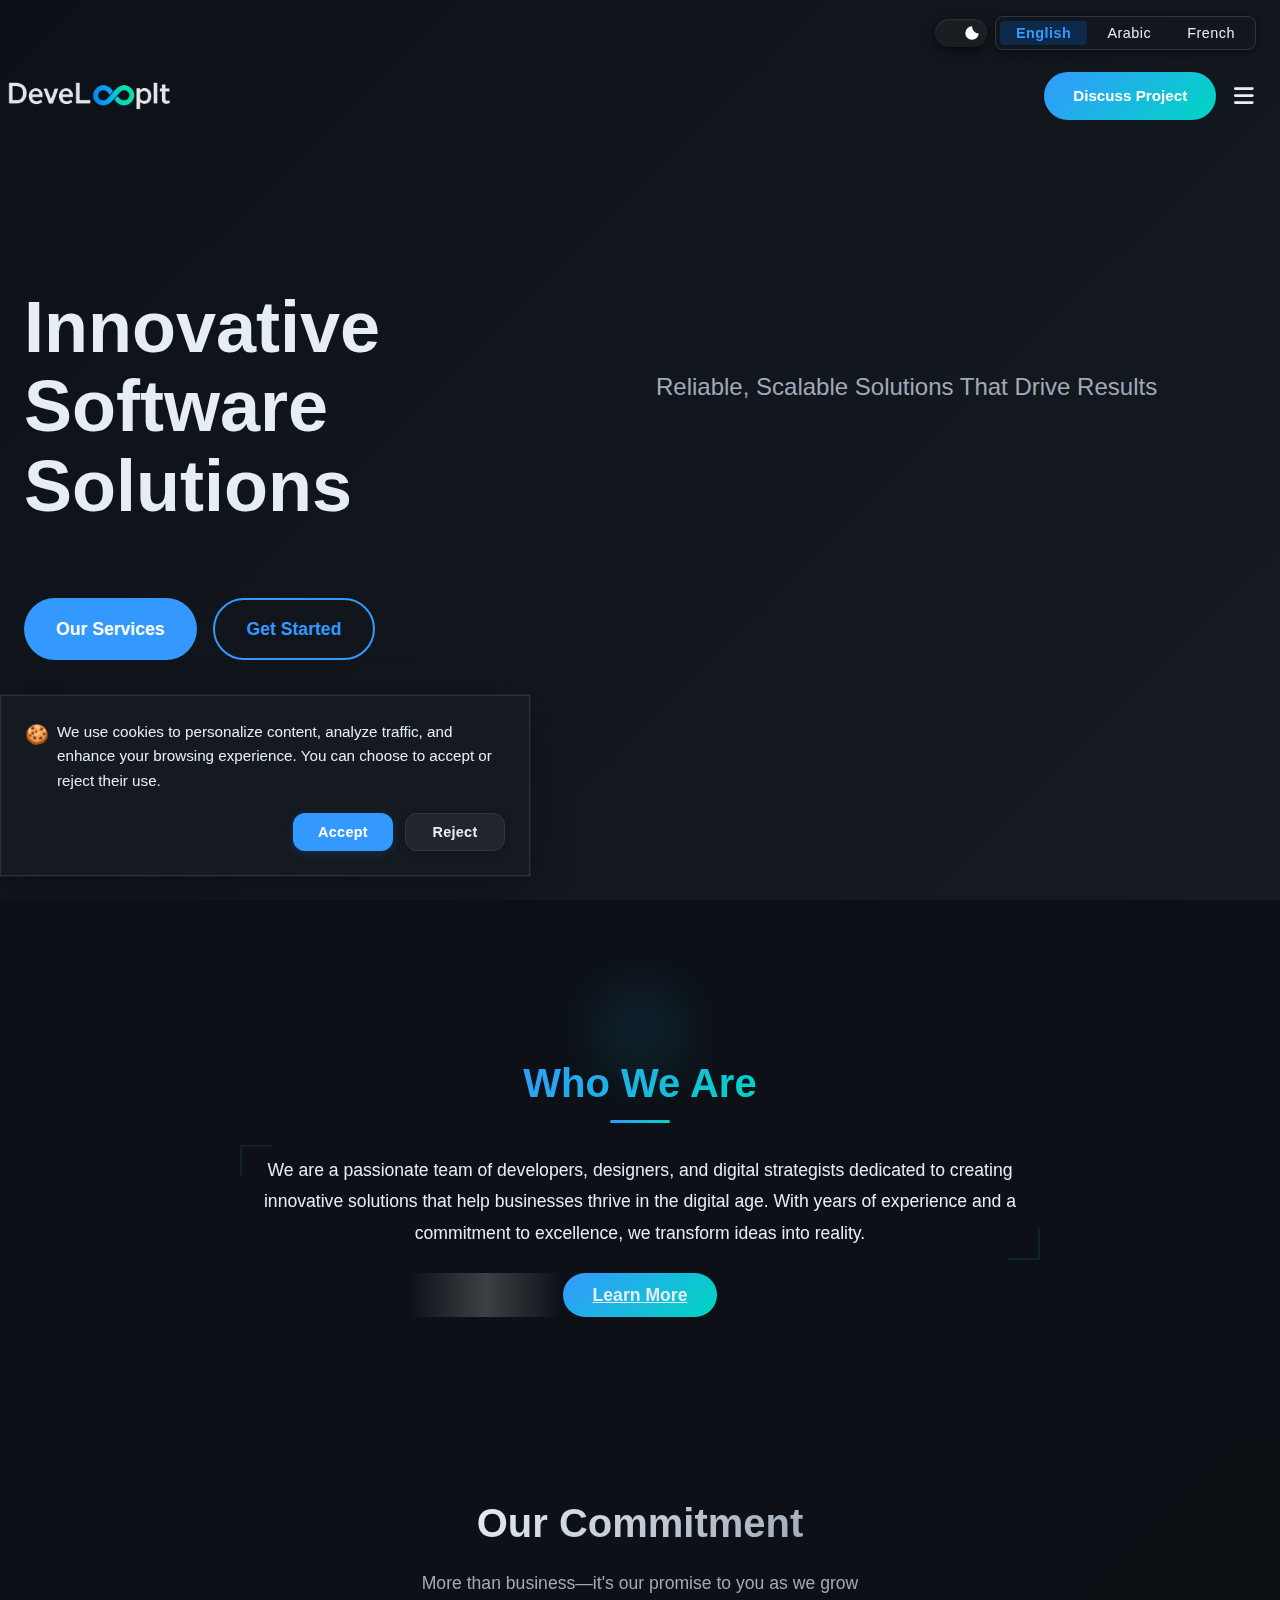
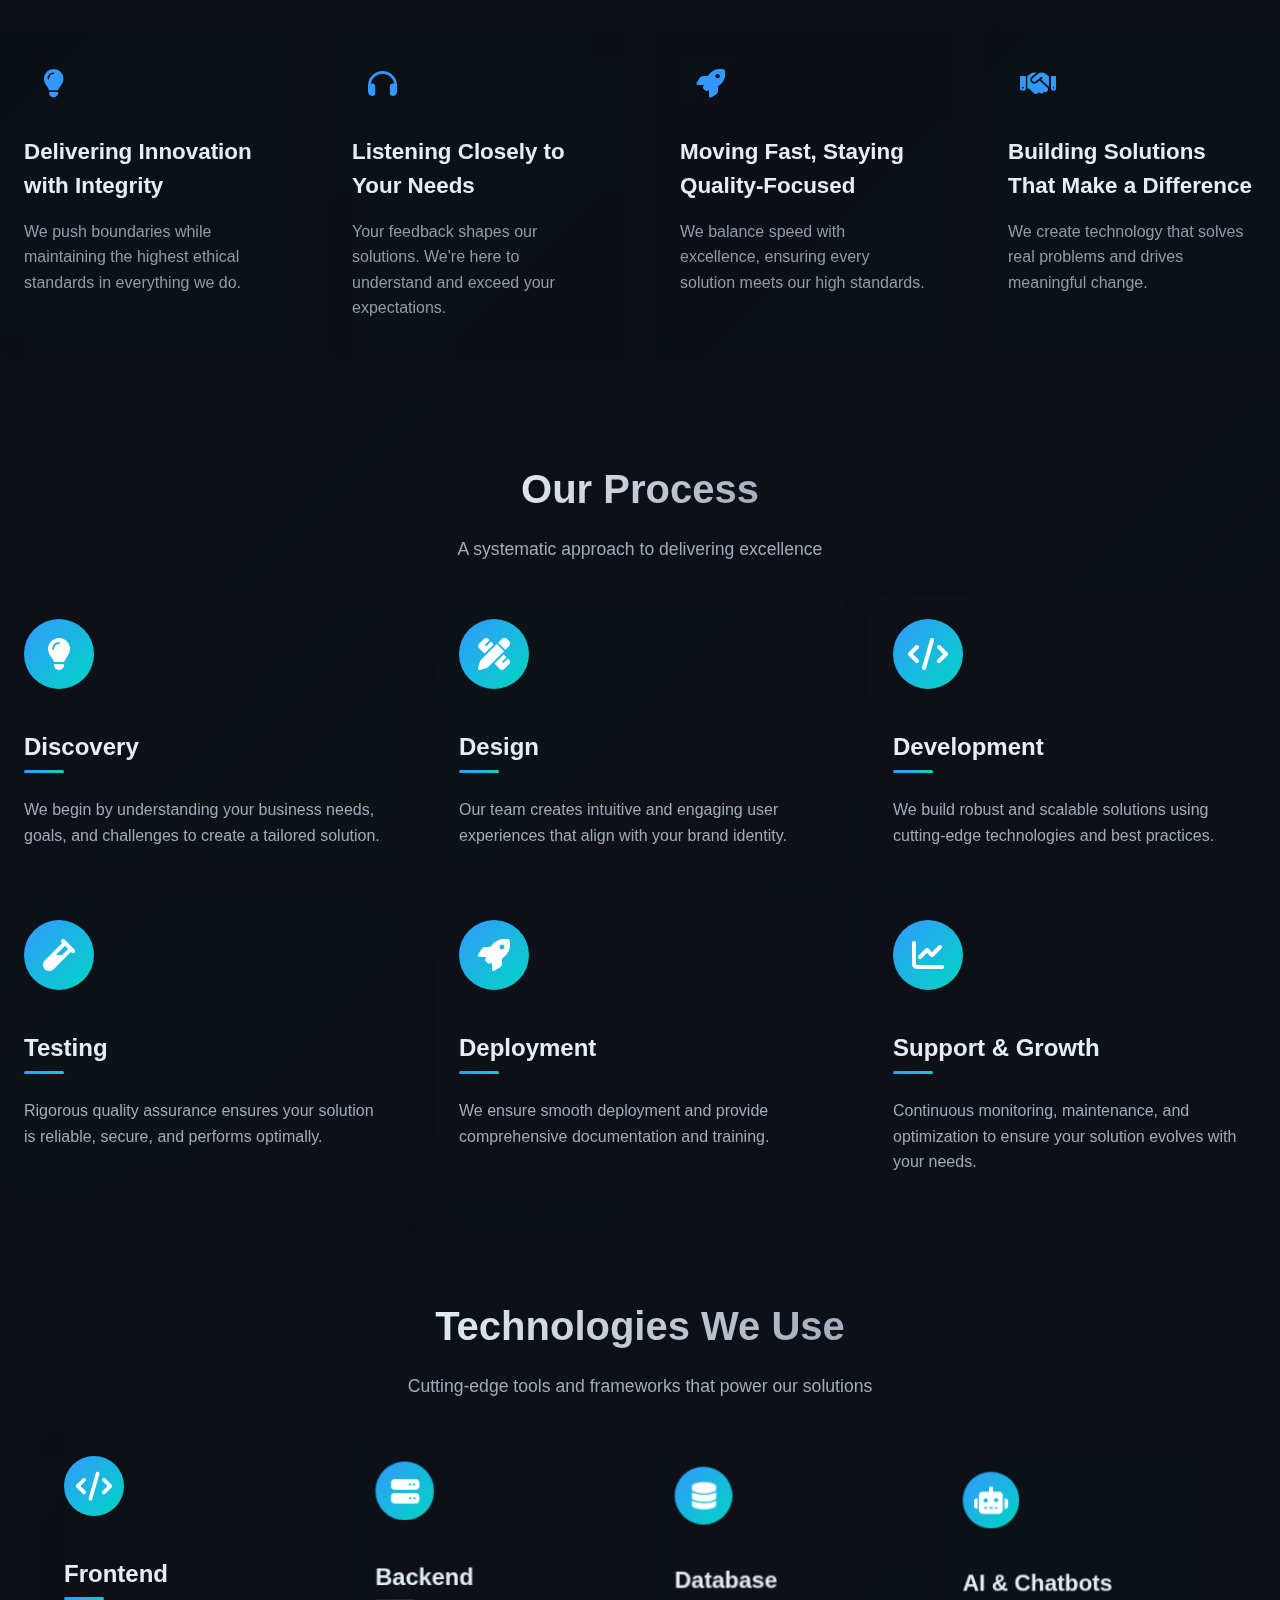
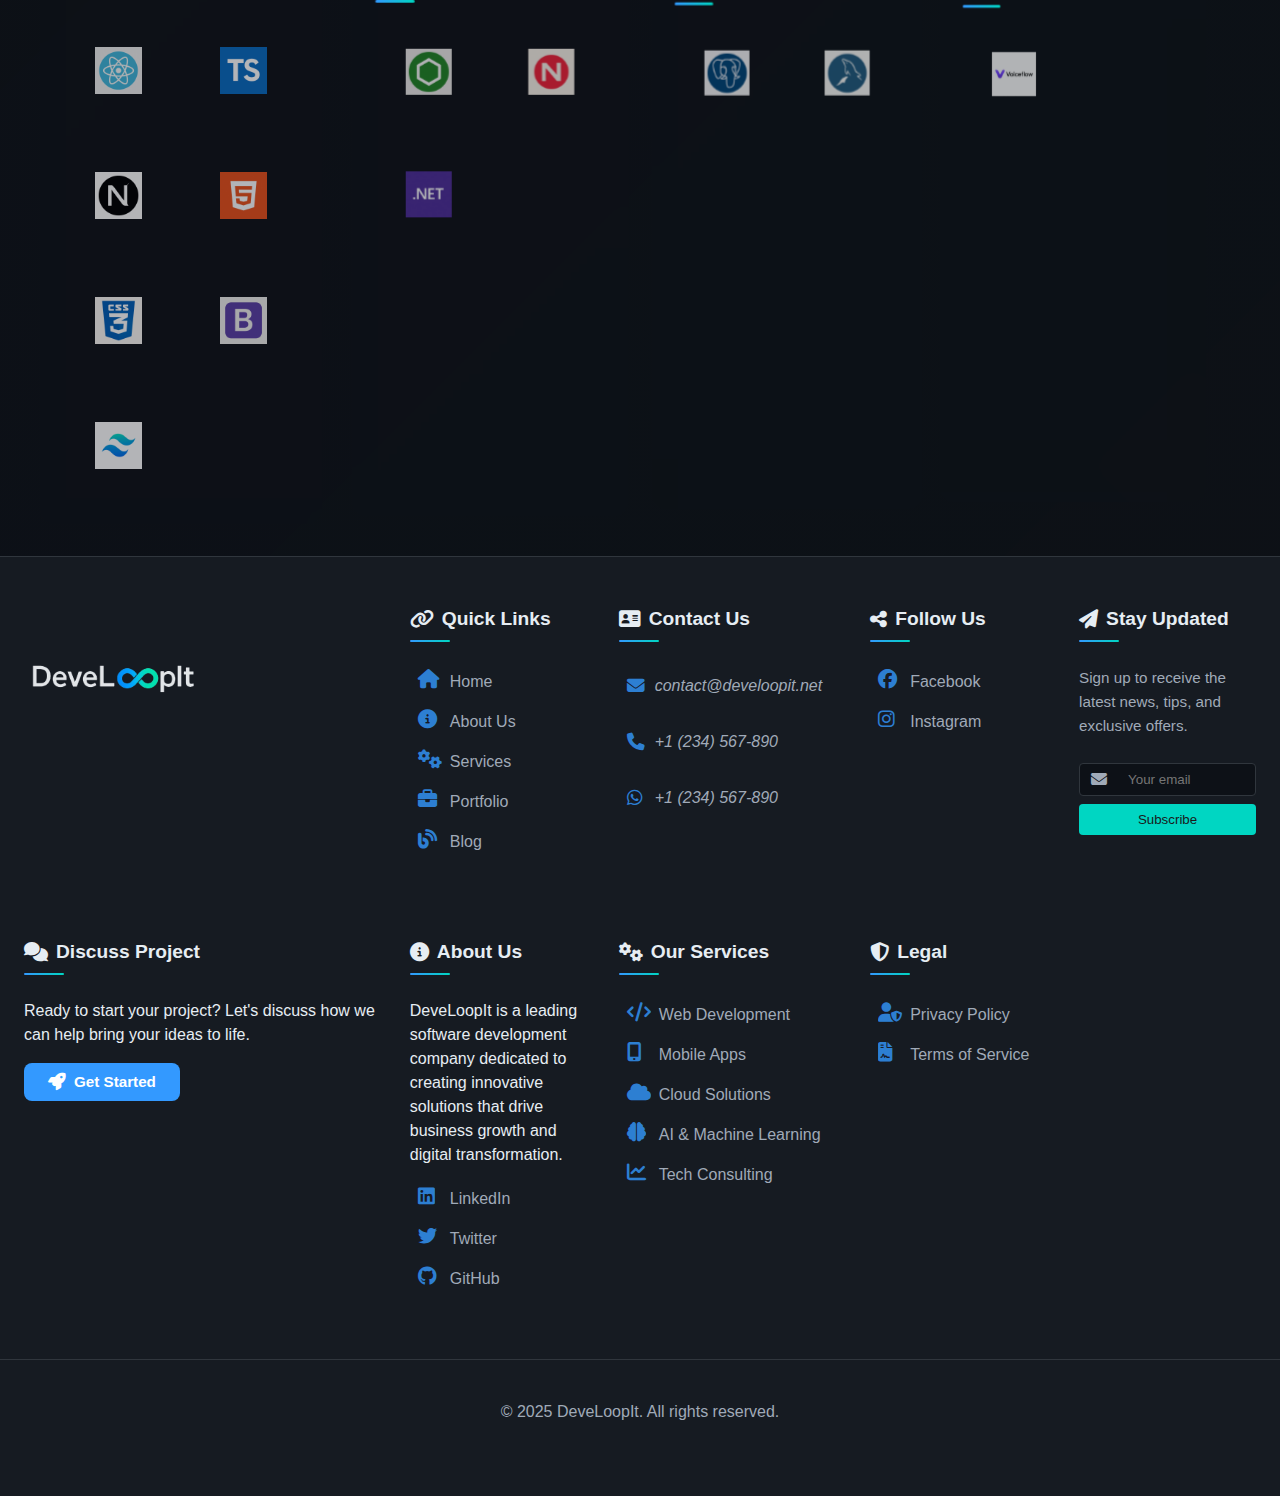
<file: index.html>
<!DOCTYPE html>
<html lang="en" data-theme="dark">

<head>
    <meta charset="UTF-8" />
    <meta name="viewport" content="width=device-width, initial-scale=1" />
    <title>DeveLoopIt</title>

    <link rel="stylesheet" href="style.css" />
    <link rel="stylesheet" href="/font-awesome/css/all.min.css" />
</head>

<body>
    <header>
        <div class="header-top">
            <div class="header-controls">
                <label class="theme-switch" aria-label="Toggle Dark/Light Mode">
                    <input type="checkbox" id="theme-toggle" />
                    <span class="slider">
                        <svg class="icon sun" viewBox="0 0 24 24" aria-hidden="true" focusable="false">
                            <circle cx="12" cy="12" r="5" fill="#FFC107" />
                            <g stroke="#FFC107" stroke-width="2">
                                <line x1="12" y1="1" x2="12" y2="4" />
                                <line x1="12" y1="20" x2="12" y2="23" />
                                <line x1="4.22" y1="4.22" x2="6.34" y2="6.34" />
                                <line x1="17.66" y1="17.66" x2="19.78" y2="19.78" />
                                <line x1="1" y1="12" x2="4" y2="12" />
                                <line x1="20" y1="12" x2="23" y2="12" />
                                <line x1="4.22" y1="19.78" x2="6.34" y2="17.66" />
                                <line x1="17.66" y1="6.34" x2="19.78" y2="4.22" />
                            </g>
                        </svg>
                        <svg class="icon moon" viewBox="0 0 24 24" aria-hidden="true" focusable="false">
                            <path fill="#FFF" d="M21 12.79A9 9 0 0112.21 3 7 7 0 1012 21a9 9 0 009-8.21z" />
                        </svg>
                    </span>
                </label>

                <div class="language-switcher" aria-label="Choose language">
                    <button type="button" class="lang-btn" data-lang="en" data-i18n="lang_en">EN</button>
                    <button type="button" class="lang-btn" data-lang="ar" data-i18n="lang_ar">AR</button>
                    <button type="button" class="lang-btn" data-lang="fr" data-i18n="lang_fr">FR</button>
                </div>
            </div>
        </div>
        <nav aria-label="Primary navigation">
            <a href="/" class="logo" aria-label="DeveLoopIt Home">
                <img src="images/lightlogo.png" alt="DeveLoopIt Logo" class="theme-logo">
            </a>
            <div class="nav-menu">
                <ul class="nav-links">
                    <li><a href="/"><i class="fas fa-home"></i><span data-i18n="nav_home">Home</span></a></li>
                    <li><a href="/about/"><i class="fas fa-info-circle"></i><span data-i18n="nav_about">About
                                Us</span></a></li>
                    <li><a href="/services/"><i class="fas fa-cogs"></i><span
                                data-i18n="nav_services">Services</span></a></li>
                    <li><a href="/portfolio/"><i class="fas fa-briefcase"></i><span
                                data-i18n="nav_portfolio">Portfolio</span></a></li>
                    <li><a href="/blog/"><i class="fas fa-blog"></i><span data-i18n="nav_blog">Blog</span></a></li>
                </ul>
            </div>
            <div class="header-actions">
                <a href="/discuss-project/" class="discuss-project-btn" data-i18n="nav_discuss">Discuss Project</a>
                <button type="button" class="nav-toggle" aria-label="Toggle navigation" aria-expanded="false">
                    <i class="fas fa-bars"></i>
                    <i class="fas fa-times"></i>
                </button>
            </div>
        </nav>
    </header>

    <div class="overlay"></div>
    <div class="loader">
        <div class="loader-spinner"></div>
    </div>

    <section class="landing-section">
        <div class="landing-content">
            <h1 class="landing-title" data-i18n="landing_title">Welcome to DeveLoopIt</h1>
            <p class="landing-subtitle" data-i18n="landing_subtitle">Reliable, Scalable Solutions That Drive Results</p>
            <div class="landing-buttons">
                <a href="/services/" class="btn btn-primary" data-i18n="landing_services">Our Services</a>
                <a href="/discuss-project/" class="btn btn-secondary" data-i18n="footer_discuss_cta">Get Started</a>
            </div>
        </div>
        <div class="landing-overlay"></div>
    </section>

    <section class="about-preview">
        <div class="container">
            <div class="about-preview-content">
                <h2 data-i18n="about_preview_title">Who We Are</h2>
                <p data-i18n="about_preview_text">We are a passionate team of developers, designers, and digital
                    strategists dedicated to creating innovative solutions that help businesses thrive in the digital
                    age. With years of experience and a commitment to excellence, we transform ideas into reality.</p>
                <a href="/about/" class="btn btn-primary" data-i18n="learn_more">Learn More</a>
            </div>
        </div>
    </section>

    <section class="commitment-section">
        <div class="container">
            <div class="section-header">
                <h2 data-i18n="commitment_title">Our Commitment</h2>
                <p data-i18n="commitment_subtitle">More than business—it's our promise to you as we grow</p>
            </div>
            <div class="commitment-grid">
                <div class="commitment-card" data-commitment="1">
                    <div class="commitment-icon">
                        <i class="fas fa-lightbulb"></i>
                    </div>
                    <h3 data-i18n="commitment_innovation_title">Delivering Innovation with Integrity</h3>
                    <p data-i18n="commitment_innovation_text">We push boundaries while maintaining the highest ethical standards in everything we do.</p>
                </div>

                <div class="commitment-card" data-commitment="2">
                    <div class="commitment-icon">
                        <i class="fas fa-headphones"></i>
                    </div>
                    <h3 data-i18n="commitment_listening_title">Listening Closely to Your Needs</h3>
                    <p data-i18n="commitment_listening_text">Your feedback shapes our solutions. We're here to understand and exceed your expectations.</p>
                </div>

                <div class="commitment-card" data-commitment="3">
                    <div class="commitment-icon">
                        <i class="fas fa-rocket"></i>
                    </div>
                    <h3 data-i18n="commitment_quality_title">Moving Fast, Staying Quality-Focused</h3>
                    <p data-i18n="commitment_quality_text">We balance speed with excellence, ensuring every solution meets our high standards.</p>
                </div>

                <div class="commitment-card" data-commitment="4">
                    <div class="commitment-icon">
                        <i class="fas fa-handshake"></i>
                    </div>
                    <h3 data-i18n="commitment_impact_title">Building Solutions That Make a Difference</h3>
                    <p data-i18n="commitment_impact_text">We create technology that solves real problems and drives meaningful change.</p>
                </div>
            </div>
        </div>
    </section>

    <section class="process-section">
        <div class="container">
            <div class="section-header">
                <h2 data-i18n="process_title">Our Process</h2>
                <p data-i18n="process_subtitle">A systematic approach to delivering excellence</p>
            </div>
            <div class="process-grid">
                <div class="process-card" data-step="1">
                    <div class="process-icon">
                        <i class="fas fa-lightbulb"></i>
                    </div>
                    <h3 data-i18n="process_discovery_title">Discovery</h3>
                    <p data-i18n="process_discovery_text">We begin by understanding your business needs, goals, and
                        challenges to create a tailored solution.</p>
                </div>

                <div class="process-card" data-step="2">
                    <div class="process-icon">
                        <i class="fas fa-pencil-ruler"></i>
                    </div>
                    <h3 data-i18n="process_design_title">Design</h3>
                    <p data-i18n="process_design_text">Our team creates intuitive and engaging user experiences that
                        align with your brand identity.</p>
                </div>

                <div class="process-card" data-step="3">
                    <div class="process-icon">
                        <i class="fas fa-code"></i>
                    </div>
                    <h3 data-i18n="process_development_title">Development</h3>
                    <p data-i18n="process_development_text">We build robust and scalable solutions using cutting-edge
                        technologies and best practices.</p>
                </div>

                <div class="process-card" data-step="4">
                    <div class="process-icon">
                        <i class="fas fa-vial"></i>
                    </div>
                    <h3 data-i18n="process_testing_title">Testing</h3>
                    <p data-i18n="process_testing_text">Rigorous quality assurance ensures your solution is reliable,
                        secure, and performs optimally.</p>
                </div>

                <div class="process-card" data-step="5">
                    <div class="process-icon">
                        <i class="fas fa-rocket"></i>
                    </div>
                    <h3 data-i18n="process_deployment_title">Deployment</h3>
                    <p data-i18n="process_deployment_text">We ensure smooth deployment and provide comprehensive
                        documentation and training.</p>
                </div>

                <div class="process-card" data-step="6">
                    <div class="process-icon">
                        <i class="fas fa-chart-line"></i>
                    </div>
                    <h3 data-i18n="process_support_title">Support & Growth</h3>
                    <p data-i18n="process_support_text">Continuous monitoring, maintenance, and optimization to ensure
                        your solution evolves with your needs.</p>
                </div>
            </div>
        </div>
    </section>

    <section class="technologies">
        <div class="container">
            <div class="section-header">
                <h2 data-i18n="tech_title">Technologies We Use</h2>
                <p data-i18n="tech_subtitle">Cutting-edge tools and frameworks that power our solutions</p>
            </div>
            <div class="tech-grid">

                <!-- Frontend -->
                <div class="tech-card" data-tech="frontend">
                    <div class="tech-icon">
                        <i class="fas fa-code"></i>
                    </div>
                    <h3 data-i18n="tech_frontend_title">Frontend</h3>
                    <div class="tech-stack">
                        <div class="tech-item" data-tooltip="React">
                            <img src="images/tech/react.png" alt="React">
                        </div>
                        <div class="tech-item" data-tooltip="TypeScript">
                            <img src="images/tech/typescript.png" alt="TypeScript">
                        </div>
                        <div class="tech-item" data-tooltip="Next.js">
                            <img src="images/tech/nextjs.png" alt="Next.js">
                        </div>
                        <div class="tech-item" data-tooltip="HTML5">
                            <img src="images/tech/html5.jpg" alt="HTML5">
                        </div>
                        <div class="tech-item" data-tooltip="CSS3">
                            <img src="images/tech/css3.jpg" alt="CSS3">
                        </div>
                        <div class="tech-item" data-tooltip="Bootstrap">
                            <img src="images/tech/bootstrap.jpg" alt="Bootstrap">
                        </div>
                        <div class="tech-item" data-tooltip="Tailwind CSS">
                            <img src="images/tech/tailwind.jpg" alt="Tailwind CSS">
                        </div>
                    </div>
                </div>

                <!-- Backend -->
                <div class="tech-card" data-tech="backend">
                    <div class="tech-icon">
                        <i class="fas fa-server"></i>
                    </div>
                    <h3 data-i18n="tech_backend_title">Backend</h3>
                    <div class="tech-stack">
                        <div class="tech-item" data-tooltip="Node.js">
                            <img src="images/tech/nodejs.png" alt="Node.js">
                        </div>
                        <div class="tech-item" data-tooltip="NestJS">
                            <img src="images/tech/nestjs.png" alt="NestJS">
                        </div>
                        <div class="tech-item" data-tooltip=".NET Framework">
                            <img src="images/tech/dotnet.jpg" alt=".NET Framework">
                        </div>
                    </div>
                </div>

                <!-- Database -->
                <div class="tech-card" data-tech="database">
                    <div class="tech-icon">
                        <i class="fas fa-database"></i>
                    </div>
                    <h3 data-i18n="tech_database_title">Database</h3>
                    <div class="tech-stack">
                        <div class="tech-item" data-tooltip="PostgreSQL">
                            <img src="images/tech/postgresql.png" alt="PostgreSQL">
                        </div>
                        <div class="tech-item" data-tooltip="MySQL">
                            <img src="images/tech/mysql.png" alt="MySQL">
                        </div>
                    </div>
                </div>

                <!-- AI/Chatbot -->
                <div class="tech-card" data-tech="ai">
                    <div class="tech-icon">
                        <i class="fas fa-robot"></i>
                    </div>
                    <h3 data-i18n="tech_ai_title">AI & Chatbots</h3>
                    <div class="tech-stack">
                        <div class="tech-item" data-tooltip="Voiceflow">
                            <img src="images/tech/voiceflow.jpg" alt="Voiceflow">
                        </div>
                    </div>
                </div>

            </div>
        </div>
    </section>

    <div id="cookie-banner" role="dialog" aria-live="polite">
        <p data-i18n="cookie_message"></p>
        <div class="cookie-buttons">
            <button type="button" id="accept-cookies" data-i18n="accept" data-i18n-aria="aria-label"
                title="Accept cookies"></button>
            <button type="button" id="reject-cookies" data-i18n="reject" data-i18n-aria="aria-label"
                title="Reject cookies"></button>
        </div>
    </div>

    <script src="/i18next/i18next.min.js"></script>
    <script type="module" src="script.js"></script>
</body>

</html>
</file>
<file: style.css>
/* ==========================================================================
   CSS Variables & Theme Configuration
   ========================================================================== */
:root {
    /* Brand Colors */
    --color-primary: #0077FF;
    --color-accent: #00C2A8;
    --color-primary-transparent: rgba(0, 119, 255, 0.2);

    /* Background & Text Colors */
    --color-bg: #FFFFFF;
    --color-bg-rgb: 255, 255, 255;
    --color-surface: #F7F9FB;
    --color-text: #1A1A1A;
    --color-text-rgb: 26, 26, 26;
    --color-muted-text: #555555;
    --color-border: #E0E0E0;
    --color-landing-subtitle: #61666d;

    /* Status Colors */
    --color-success: #2ECC71;
    --color-warning: #F39C12;
    --color-error: #E74C3C;

    /* Utility Colors */
    --color-disabled: #CCCCCC;
    --color-overlay: rgba(0, 0, 0, 0.4);
    --color-shadow: rgba(0, 0, 0, 0.1);

    /* Typography */
    --font-base: 'Inter', sans-serif;
    --font-size-base: 16px;
    --font-size-sm: 14px;
    --font-size-lg: 18px;
    --line-height-base: 1.5;

    /* Spacing Scale */
    --spacing-xs: 4px;
    --spacing-sm: 8px;
    --spacing-md: 16px;
    --spacing-lg: 24px;
    --spacing-xl: 32px;

    /* Border Radius */
    --radius-sm: 4px;
    --radius-md: 8px;
    --radius-lg: 16px;

    /* Z-Index Layers */
    --z-tooltip: 1000;
    --z-modal: 1100;
    --z-popover: 1200;
}

/* Dark Theme */
html[data-theme="dark"] {
    /* Brand Colors */
    --color-primary: #3399FF;
    --color-accent: #00D6C2;

    /* Background & Text Colors */
    --color-bg: #0D1117;
    --color-bg-rgb: 13, 17, 23;
    --color-surface: #161B22;
    --color-text: #E6EDF3;
    --color-text-rgb: 230, 237, 243;
    --color-muted-text: #A0AAB8;
    --color-border: #30363D;
    --color-landing-subtitle: #cbd7e7;

    /* Status Colors */
    --color-success: #27AE60;
    --color-warning: #E67E22;
    --color-error: #E74C3C;

    /* Utility Colors */
    --color-disabled: #444C56;
    --color-overlay: rgba(255, 255, 255, 0.08);
    --color-shadow: rgba(0, 0, 0, 0.5);
}

/* ==========================================================================
   Base Styles
   ========================================================================== */
html,
body {
    margin: 0;
    padding: 0;
    min-height: 100vh;
    overflow-x: hidden;
}

body {
    font-family: var(--font-base);
    font-size: var(--font-size-base);
    line-height: var(--line-height-base);
    background-color: var(--color-bg);
    color: var(--color-text);
    -webkit-font-smoothing: antialiased;
    -moz-osx-font-smoothing: grayscale;
    transition: background-color 0.3s ease, color 0.3s ease;
    display: flex;
    flex-direction: column;
}

main {
    margin-top: 60px;
}

/* ==========================================================================
   Header & Navigation
   ========================================================================== */
header {
    position: fixed;
    top: 0;
    left: 0;
    right: 0;
    z-index: 1000;
    background-color: transparent;
    transition: all 0.3s ease;
}

header.scrolled {
    background-color: var(--color-surface);
    box-shadow: 0 2px 10px var(--color-shadow);
}

.header-top {
    padding: var(--spacing-md) var(--spacing-lg);
    display: flex;
    justify-content: flex-end;
}

.header-controls {
    display: flex;
    align-items: center;
    gap: var(--spacing-md);
}

header nav {
    display: flex;
    align-items: center;
    width: 100%;
    gap: var(--spacing-lg);
    max-width: 1400px;
    margin: 0 auto;
    height: 60px;
    position: relative;
}

.header-actions {
    display: flex;
    align-items: center;
    gap: var(--spacing-sm);
    margin-left: auto;
}

.nav-menu {
    width: auto;
    margin: 0;
}

/* Logo */
.logo {
    display: flex;
    align-items: center;
    text-decoration: none;
    height: 100%;
}

.logo img {
    width: 180px;
    height: auto;
    object-fit: contain;
    transition: transform 0.3s ease, opacity 0.3s ease;
}

.theme-logo {
    content: url(images/lightlogo.png);
}

html[data-theme="dark"] .theme-logo {
    content: url(images/darklogo.png);
}

.logo:hover img {
    transform: scale(1.05);
}

/* Navigation Links */
.nav-links {
    list-style: none;
    display: flex;
    gap: var(--spacing-lg);
    margin: 0;
    padding: 0;
    justify-content: flex-start;
}

.nav-links li a {
    text-decoration: none;
    color: var(--color-text);
    font-weight: 500;
    display: flex;
    align-items: center;
    gap: var(--spacing-sm);
    padding: var(--spacing-xs) var(--spacing-sm);
    border-radius: var(--radius-sm);
    transition: all 0.3s ease;
    font-size: 1.2rem;
}

.nav-links li a i {
    display: none;
    font-size: 1.1rem;
    transition: transform 0.3s ease;
}

.nav-links li a:hover,
.nav-links li a:focus {
    color: var(--color-primary);
}

.nav-links li a.active {
    color: var(--color-primary);
    position: relative;
}

.nav-links li a.active::after {
    content: '';
    position: absolute;
    bottom: -2px;
    left: var(--spacing-sm);
    right: var(--spacing-sm);
    height: 2px;
    background-color: var(--color-primary);
    border-radius: var(--radius-sm);
}

/* Header Controls */
.theme-switch {
    cursor: pointer;
    display: flex;
    align-items: center;
}

.theme-switch input[type="checkbox"] {
    display: none;
}

.theme-switch .slider {
    display: flex;
    align-items: center;
    width: 52px;
    height: 28px;
    background-color: var(--color-surface);
    border-radius: var(--radius-lg);
    position: relative;
    transition: background-color 0.3s ease, box-shadow 0.3s ease;

    box-shadow:
        0 4px 8px var(--color-shadow),
        inset 0 1px 2px rgba(255, 255, 255, 0.1);
}

html[data-theme="dark"] .theme-switch .slider {
    background-color: #1a1d21;
}

.theme-switch .icon {
    width: 18px;
    height: 18px;
    position: absolute;
    top: 5px;
    transition: all 0.4s ease;
}

.theme-switch .sun {
    left: 6px;
    opacity: 1;
    transform: translateX(0) rotate(0deg);
}

.theme-switch input:checked+.slider .sun {
    opacity: 0;
    transform: translateX(-20px) rotate(-180deg);
}

.theme-switch .moon {
    right: 6px;
    opacity: 0;
    transform: translateX(20px) rotate(180deg);
}

.theme-switch input:checked+.slider .moon {
    opacity: 1;
    transform: translateX(0) rotate(0deg);
}

.theme-switch:hover .slider {
    transform: scale(1.06);
}

.theme-switch:active .slider {
    transform: scale(0.94);
}

/* Language Switcher */
.language-switcher {
    display: flex;
    gap: var(--spacing-xs);
    background-color: var(--color-bg-rgb);
    border-radius: var(--radius-md);
    padding: var(--spacing-xs);
    box-shadow: 0 2px 8px var(--color-shadow);
    transition: all 0.3s ease;
    position: relative;
    border: 1px solid var(--color-border);
}

header.scrolled .language-switcher {
    background-color: var(--color-surface);
    border: 1px solid var(--color-border);
}

.lang-btn {
    background: transparent;
    border: none;
    font-weight: 500;
    color: var(--color-text);
    cursor: pointer;
    padding: var(--spacing-xs) var(--spacing-md);
    border-radius: var(--radius-sm);
    transition: all 0.3s ease;
    min-width: 40px;
    text-align: center;
    position: relative;
    font-size: 0.9rem;
    letter-spacing: 0.5px;
}

.lang-btn:hover,
.lang-btn:focus {
    color: var(--color-primary);
    outline: none;
    transform: translateY(-1px);
}

.lang-btn.active {
    color: var(--color-primary);
    font-weight: 600;
    background-color: var(--color-primary-transparent);
}

/* Mobile Navigation */
.nav-toggle {
    display: none;
    background: transparent;
    border: none;
    color: var(--color-text);
    cursor: pointer;
    padding: var(--spacing-xs);
    transition: color 0.2s ease;
    position: relative;
    width: 32px;
    height: 32px;
    align-items: center;
    justify-content: center;
    margin-right: 1rem;
}

.nav-toggle:hover {
    color: var(--color-accent);
}

.nav-toggle:active {
    transform: scale(0.95);
}

.nav-toggle i {
    font-size: 1.4rem;
    transition: transform 0.3s ease, opacity 0.3s ease;
}

.nav-toggle .fa-bars {
    position: absolute;
    opacity: 1;
    transform: rotate(0deg);
}

.nav-toggle .fa-times {
    position: absolute;
    opacity: 0;
    transform: rotate(-90deg);
}

.nav-toggle[aria-expanded="true"] {
    color: var(--color-primary);
}

.nav-toggle[aria-expanded="true"] .fa-bars {
    opacity: 0;
    transform: rotate(90deg);
}

.nav-toggle[aria-expanded="true"] .fa-times {
    opacity: 1;
    transform: rotate(0deg);
}

/* ==========================================================================
   Landing Section
   ========================================================================== */
/* Enhanced Landing Section */
.landing-section {
    position: relative;
    min-height: 100vh;
    width: 100%;
    background: linear-gradient(135deg, var(--color-bg) 0%, var(--color-surface) 100%);
    display: flex;
    align-items: center;
    justify-content: center;
    overflow: hidden;
}

#particles-js {
    position: absolute;
    width: 100%;
    height: 100%;
    top: 0;
    left: 0;
    z-index: 1;
}

.landing-content {
    position: relative;
    z-index: 2;
    max-width: 1400px;
    margin: 0 auto;
    padding: 0 var(--spacing-lg);
    display: grid;
    grid-template-columns: 1fr 1fr;
    gap: var(--spacing-xl);
    align-items: center;
}

.hero-text-wrapper {
    animation: fadeInUp 1s ease-out;
}

.landing-title {
    font-size: 4.5rem;
    font-weight: 800;
    line-height: 1.1;
    margin-bottom: var(--spacing-md);
    display: flex;
    flex-direction: column;
    gap: var(--spacing-xs);
}

.gradient-text {
    background: linear-gradient(135deg, var(--color-primary) 0%, var(--color-accent) 100%);
    -webkit-background-clip: text;
    background-clip: text;
    -webkit-text-fill-color: transparent;
    font-size: 0.8em;
}

.highlight-text {
    font-size: 1.2em;
    color: var(--color-text);
    position: relative;
    display: inline-block;
}

.highlight-text::after {
    content: '';
    position: absolute;
    bottom: -5px;
    left: 0;
    width: 100%;
    height: 3px;
    background: linear-gradient(to right, var(--color-primary), var(--color-accent));
    border-radius: var(--radius-sm);
    transform: scaleX(0);
    transform-origin: left;
    animation: lineReveal 1s ease-out 0.5s forwards;
}

@keyframes lineReveal {
    to {
        transform: scaleX(1);
    }
}

.landing-subtitle {
    font-size: 1.5rem;
    color: var(--color-muted-text);
    margin-bottom: var(--spacing-xl);
    line-height: 1.6;
    max-width: 600px;
}

.hero-visual {
    position: relative;
    height: 600px;
    display: flex;
    align-items: center;
    justify-content: center;
}

.floating-shapes {
    position: absolute;
    width: 100%;
    height: 100%;
    top: 0;
    left: 0;
}

.shape {
    position: absolute;
    border-radius: 50%;
    background: linear-gradient(135deg, var(--color-primary), var(--color-accent));
    opacity: 0.1;
    filter: blur(20px);
    animation: float 6s ease-in-out infinite;
}

.shape-1 {
    width: 300px;
    height: 300px;
    top: 20%;
    left: 20%;
    animation-delay: 0s;
}

.shape-2 {
    width: 200px;
    height: 200px;
    top: 60%;
    left: 30%;
    animation-delay: 2s;
}

.shape-3 {
    width: 250px;
    height: 250px;
    top: 30%;
    right: 25%;
    animation-delay: 4s;
}

.hero-image {
    position: relative;
    width: 100%;
    height: 100%;
    display: flex;
    align-items: center;
    justify-content: center;
    animation: fadeInScale 1s ease-out 0.5s backwards;
}

.hero-image img {
    max-width: 100%;
    height: auto;
    object-fit: contain;
    filter: drop-shadow(0 10px 30px rgba(var(--color-primary-rgb), 0.2));
}

@keyframes float {

    0%,
    100% {
        transform: translateY(0) rotate(0deg);
    }

    50% {
        transform: translateY(-20px) rotate(5deg);
    }
}

@keyframes fadeInScale {
    from {
        opacity: 0;
        transform: scale(0.8);
    }

    to {
        opacity: 1;
        transform: scale(1);
    }
}

/* Responsive styles */
@media (max-width: 1024px) {
    .landing-content {
        grid-template-columns: 1fr;
        text-align: center;
        gap: var(--spacing-xl);
    }

    .hero-text-wrapper {
        order: 1;
    }

    .hero-visual {
        order: 0;
        height: 400px;
    }

    .landing-title {
        font-size: 3.5rem;
    }

    .landing-subtitle {
        margin-left: auto;
        margin-right: auto;
    }

    .landing-buttons {
        justify-content: center;
    }
}

@media (max-width: 768px) {
    .landing-title {
        font-size: 3rem;
    }

    .landing-subtitle {
        font-size: 1.3rem;
    }

    .landing-buttons {
        flex-direction: column;
        gap: var(--spacing-md);
    }

    .landing-buttons .btn {
        width: 100%;
        justify-content: center;
    }

    .hero-visual {
        height: 300px;
    }
}

@media (max-width: 480px) {
    .landing-title {
        font-size: 2.5rem;
    }

    .landing-subtitle {
        font-size: 1.1rem;
    }

    .landing-buttons .btn {
        padding: 0.9rem 2rem;
        font-size: 1rem;
    }

    .hero-visual {
        height: 250px;
    }
}

/* ==========================================================================
   loader
   ========================================================================== */
.loader {
    position: fixed;
    top: 0;
    left: 0;
    width: 100%;
    height: 100%;
    background: var(--color-bg-rgb);
    display: none;
    justify-content: center;
    align-items: center;
    z-index: 9999;
}

.loader.active {
    display: flex;
}

.loader-spinner {
    border: 5px solid var(--color-primary-transparent);
    border-top: 5px solid var(--color-primary);
    border-radius: 50%;
    width: 40px;
    height: 40px;
    animation: spin 1s linear infinite;
}

@keyframes spin {
    0% {
        transform: rotate(0deg);
    }

    100% {
        transform: rotate(360deg);
    }
}

/* ==========================================================================
   Footer
   ========================================================================== */
/* Common Footer Styles */
.footer-section {
    margin-bottom: var(--spacing-lg);
}

.footer-section h2 {
    color: var(--color-text);
    font-size: 1.2rem;
    margin-bottom: var(--spacing-lg);
    display: flex;
    align-items: center;
    gap: var(--spacing-sm);
    position: relative;
    padding-bottom: var(--spacing-sm);
}

.footer-section h2::after {
    content: '';
    position: absolute;
    bottom: 0;
    left: 0;
    width: 40px;
    height: 2px;
    background: linear-gradient(to right, var(--color-primary), var(--color-accent));
    border-radius: var(--radius-sm);
}

/* RTL Support for footer section heading underline */
html[dir="rtl"] .footer-section h2::after {
    left: auto;
    right: 0;
    background: linear-gradient(to left, var(--color-primary), var(--color-accent));
}

.footer-section ul {
    list-style: none;
    padding: 0;
    margin: 0;
}

.footer-section ul li {
    margin-bottom: var(--spacing-sm);
}

.footer-link {
    color: var(--color-muted-text);
    text-decoration: none;
    display: flex;
    align-items: center;
    gap: var(--spacing-sm);
    transition: all 0.3s ease;
    padding: var(--spacing-xs) var(--spacing-sm);
    border-radius: var(--radius-sm);
    background-color: transparent;
    border: none;
    position: relative;
    font-weight: 500;
}

.footer-link:hover {
    color: var(--color-primary);
    transform: translateX(5px);
    background-color: transparent;
    border: none;
    box-shadow: none;
}

.footer-icon {
    color: var(--color-primary);
    font-size: 1.2rem;
    width: 24px;
    height: 24px;
    display: flex;
    align-items: center;
    justify-content: center;
    transition: all 0.3s ease;
    opacity: 0.8;
}

.footer-link:hover .footer-icon {
    transform: scale(1.1);
    opacity: 1;
}

/* Footer Container */
footer {
    background-color: var(--color-surface);
    border-top: 1px solid var(--color-border);
    padding: var(--spacing-xl) 0;
    margin-top: auto;
}

.footer-container {
    max-width: 1400px;
    margin: 0 auto;
    padding: 0 var(--spacing-lg);
    display: grid;
    grid-template-columns: 2fr 1fr 1fr 1.5fr;
    gap: var(--spacing-xl);
    align-items: start;
}

/* Footer Logo */
.footer-logo {
    margin-bottom: var(--spacing-md);
}

/* Footer Contact */
.footer-contact address p {
    display: flex;
    align-items: center;
    color: var(--color-muted-text);
    padding: var(--spacing-xs) var(--spacing-sm);
    border-radius: var(--radius-sm);
    background-color: transparent;
    border: none;
    position: relative;
    transition: all 0.3s ease;
    margin-bottom: var(--spacing-md);
}

.footer-contact address p:hover {
    color: var(--color-primary);
    transform: translateX(5px);
}

.footer-contact address p i {
    color: var(--color-primary);
    font-size: 1.1rem;
    width: 20px;
    transition: transform 0.3s ease;
    opacity: 0.8;
}

.footer-contact address p:hover i {
    transform: scale(1.1);
    opacity: 1;
}

.footer-contact address p a {
    color: inherit;
    text-decoration: none;
    transition: all 0.3s ease;
    position: relative;
    font-weight: 500;
}

.footer-contact address p a:hover {
    color: var(--color-primary);
}

/* Footer Subscribe */
.footer-subscribe {
    min-width: 0;
    width: 100%;
}

.footer-subscribe p {
    color: var(--color-muted-text);
    margin-bottom: var(--spacing-lg);
    line-height: 1.6;
    max-width: 100%;
    font-size: 0.95rem;
}

.footer-subscribe form {
    display: flex;
    flex-direction: column;
    gap: var(--spacing-sm);
    width: 100%;
    max-width: 100%;
    box-sizing: border-box;
    position: relative;
}

.input-with-icon {
    position: relative;
    display: flex;
    align-items: center;
}

.input-with-icon i {
    position: absolute;
    left: 12px;
    color: var(--color-muted-text);
    font-size: 16px;
    transition: color 0.3s ease;
}

.input-with-icon input:focus~i {
    color: var(--color-primary);
}

.input-with-icon input {
    padding-left: 40px;
}

.footer-subscribe input[type="email"] {
    width: 100%;
    max-width: 100%;
    padding: var(--spacing-sm) var(--spacing-md) var(--spacing-sm) calc(var(--spacing-md) * 2 + 16px);
    border: 1px solid var(--color-border);
    border-radius: var(--radius-sm);
    background-color: var(--color-bg);
    color: var(--color-text);
    transition: all 0.3s ease;
    box-sizing: border-box;
}

.footer-subscribe input[type="email"]:focus {
    border-color: var(--color-primary);
    outline: none;
    box-shadow: 0 0 0 2px var(--color-primary-transparent);
}

.footer-subscribe button {
    width: 100%;
    padding: var(--spacing-sm) var(--spacing-lg);
    background-color: var(--color-accent);
    color: #1A1A1A;
    border: none;
    border-radius: var(--radius-sm);
    cursor: pointer;
    transition: all 0.3s ease;
    font-weight: 500;
    display: flex;
    align-items: center;
    justify-content: center;
    gap: var(--spacing-xs);
}

.footer-subscribe button:hover {
    transform: translateY(-2px);
    box-shadow: 0 2px 8px var(--color-shadow);
}

.footer-subscribe button:active {
    transform: translateY(0);
}

/* Footer Bottom */
.footer-bottom {
    max-width: 1400px;
    margin: 0 auto;
    padding: var(--spacing-lg);
    text-align: center;
    border-top: 1px solid var(--color-border);
    margin-top: var(--spacing-xl);
    color: var(--color-muted-text);
}

/* Footer Social Links */
.footer-social {
    display: flex;
    flex-wrap: wrap;
}

/* Footer Discuss Section */
.footer-discuss .discuss-project-btn {
    display: inline-flex;
    align-items: center;
    gap: var(--spacing-sm);
    padding: var(--spacing-sm) var(--spacing-lg);
    background: var(--color-primary);
    color: white;
    text-decoration: none;
    border-radius: var(--radius-md);
    font-weight: 600;
    transition: all 0.3s ease;
    font-size: 0.95rem;
}

.footer-discuss .discuss-project-btn:hover {
    transform: translateY(-2px);
    background: var(--color-primary);
}

.footer-discuss .discuss-project-btn i {
    font-size: 1.1rem;
    transition: transform 0.3s ease;
}

.footer-discuss .discuss-project-btn:hover i {
    transform: translateX(4px);
}

/* Responsive Footer */
@media (min-width: 1025px) {
    .footer-container {
        grid-template-columns: 2fr 1fr 1fr 1fr 1fr;
    }
}

@media (max-width: 1024px) {
    .footer-container {
        grid-template-columns: repeat(3, 1fr);
    }

    .footer-subscribe,
    .footer-about {
        grid-column: span 3;
    }
}

@media (max-width: 768px) {
    .footer-container {
        grid-template-columns: repeat(2, 1fr);
    }

    .footer-subscribe,
    .footer-about {
        grid-column: span 2;
    }
}

@media (max-width: 480px) {
    .footer-container {
        grid-template-columns: 1fr;
    }

    .footer-subscribe,
    .footer-about {
        grid-column: span 1;
    }
}

.footer-follow ul.social-links {
    display: flex;
    flex-wrap: wrap;
}

.footer-follow ul.social-links li a {
    color: var(--color-muted-text);
    text-decoration: none;
    display: flex;
    align-items: center;
    gap: var(--spacing-sm);
    transition: all 0.3s ease;
    padding: var(--spacing-xs) var(--spacing-sm);
    border-radius: var(--radius-sm);
    background-color: transparent;
    border: none;
    position: relative;
    font-weight: 500;
}

.footer-follow ul.social-links li a:hover {
    color: var(--color-primary);
    transform: translateX(5px);
    background-color: transparent;
    border: none;
    box-shadow: none;
}

.footer-follow ul.social-links li a i {
    color: var(--color-primary);
    font-size: 1.2rem;
    width: 24px;
    height: 24px;
    display: flex;
    align-items: center;
    justify-content: center;
    transition: all 0.3s ease;
    opacity: 0.8;
}

.footer-follow ul.social-links li a:hover i {
    transform: scale(1.1);
    opacity: 1;
}

/* ==========================================================================
   Cookie Banner
   ========================================================================== */
#cookie-banner {
    position: fixed;
    bottom: 24px;
    left: 0;
    transform: translateY(150%);
    width: 100%;
    max-width: 480px;
    background: rgba(var(--color-bg-rgb), 0.85);
    padding: 24px;
    display: flex;
    flex-direction: column;
    gap: 20px;
    z-index: 9999;
    box-shadow:
        0 10px 40px rgba(0, 0, 0, 0.1),
        0 0 0 1px rgba(255, 255, 255, 0.1);
    transition: all 0.5s cubic-bezier(0.4, 0, 0.2, 1);
    -webkit-backdrop-filter: blur(20px);
    backdrop-filter: blur(20px);
    border: 1px solid rgba(255, 255, 255, 0.1);
}

html[dir="rtl"] #cookie-banner {
    left: auto;
    right: 0;
}

#cookie-banner.visible {
    transform: translateY(0);
}

#cookie-banner p {
    color: var(--color-text);
    margin: 0;
    font-size: 0.95rem;
    line-height: 1.6;
    text-align: left;
    position: relative;
    padding-left: 32px;
}

#cookie-banner p::before {
    content: '🍪';
    position: absolute;
    left: 0;
    top: 0;
    font-size: 1.2rem;
}

/* RTL Support for cookie banner */
html[dir="rtl"] #cookie-banner p {
    text-align: right;
    padding-left: 0;
    padding-right: 32px;
}

html[dir="rtl"] #cookie-banner p::before {
    left: auto;
    right: 0;
}

html[dir="rtl"] .cookie-buttons {
    justify-content: flex-start;
}

.cookie-buttons {
    display: flex;
    gap: 12px;
    justify-content: flex-end;
}

#cookie-banner button {
    padding: 10px 20px;
    border-radius: 12px;
    font-weight: 600;
    cursor: pointer;
    transition: all 0.3s cubic-bezier(0.4, 0, 0.2, 1);
    font-size: 0.9rem;
    min-width: 100px;
    display: flex;
    align-items: center;
    justify-content: center;
    gap: 8px;
    letter-spacing: 0.3px;
    border: none;
    position: relative;
    overflow: hidden;
}

#accept-cookies {
    background: var(--color-primary);
    color: white;
    box-shadow: 0 2px 8px rgba(0, 119, 255, 0.2);
}

#accept-cookies:hover {
    background: var(--color-primary);
    transform: translateY(-2px);
    filter: brightness(1.1);
}

#accept-cookies:active {
    transform: translateY(0);
    filter: brightness(0.95);
}

#reject-cookies {
    background: var(--color-surface);
    color: var(--color-text);
    border: 1px solid var(--color-border) !important;
    box-shadow: 0 2px 8px rgba(0, 0, 0, 0.05);
}

#reject-cookies:hover {
    background: var(--color-surface);
    border-color: var(--color-primary) !important;
    color: var(--color-primary);
    transform: translateY(-2px);
    box-shadow: 0 4px 12px rgba(0, 0, 0, 0.08);
}

#reject-cookies:active {
    transform: translateY(0);
    background: var(--color-surface);
    filter: brightness(0.98);
}

/* Button hover effect */
#cookie-banner button::after {
    content: '';
    position: absolute;
    top: 50%;
    left: 50%;
    width: 0;
    height: 0;
    background: rgba(255, 255, 255, 0.1);
    border-radius: 50%;
    transform: translate(-50%, -50%);
    transition: width 0.6s ease, height 0.6s ease;
}

#cookie-banner button:hover::after {
    width: 200px;
    height: 200px;
}

@media (max-width: 768px) {
    #cookie-banner {
        bottom: 16px;
        padding: 20px;
        width: calc(100% - 32px);
        border-radius: 16px;
    }

    #cookie-banner p {
        font-size: 0.9rem;
        padding-left: 28px;
    }

    html[dir="rtl"] #cookie-banner p {
        padding-left: 0;
        padding-right: 28px;
    }

    .cookie-buttons {
        flex-direction: column;
        width: 100%;
    }

    #cookie-banner button {
        width: 100%;
        padding: 12px 20px;
        font-size: 0.9rem;
    }
}

@media (max-width: 480px) {
    #cookie-banner {
        bottom: 12px;
        padding: 16px;
        width: calc(100% - 24px);
        border-radius: 14px;
    }

    #cookie-banner p {
        font-size: 0.85rem;
        padding-left: 24px;
    }

    html[dir="rtl"] #cookie-banner p {
        padding-left: 0;
        padding-right: 24px;
    }

    #cookie-banner button {
        padding: 10px 16px;
        font-size: 0.85rem;
    }
}

/* Dark theme adjustments */
html[data-theme="dark"] #cookie-banner {
    background: rgba(22, 27, 34, 0.85);
    box-shadow:
        0 10px 40px rgba(0, 0, 0, 0.3),
        0 0 0 1px rgba(255, 255, 255, 0.05);
}

html[data-theme="dark"] #reject-cookies {
    background: rgba(255, 255, 255, 0.05);
    box-shadow: 0 2px 8px rgba(0, 0, 0, 0.2);
}

html[data-theme="dark"] #reject-cookies:hover {
    background: rgba(255, 255, 255, 0.08);
    box-shadow: 0 4px 12px rgba(0, 0, 0, 0.3);
}

/* ==========================================================================
   Legal Content
   ========================================================================== */
.legal-content-container {
    max-width: 900px;
    margin: 0 auto;
}

.legal-content-container h1 {
    color: var(--color-primary);
    font-size: 2.5rem;
    margin-bottom: var(--spacing-xl);
    text-align: center;
    font-weight: 700;
    position: relative;
    padding-bottom: var(--spacing-md);
}

.legal-content-container h1::after {
    content: '';
    position: absolute;
    bottom: 0;
    left: 50%;
    transform: translateX(-50%);
    width: 80px;
    height: 3px;
    background: linear-gradient(to right, var(--color-primary), var(--color-accent));
    border-radius: var(--radius-sm);
}

.legal-content-container h2 {
    color: var(--color-text);
    font-size: 1.5rem;
    margin-bottom: var(--spacing-md);
    display: flex;
    align-items: center;
    gap: var(--spacing-sm);
}

.legal-content-container h2::before {
    content: '';
    display: inline-block;
    width: 4px;
    height: 24px;
    background: linear-gradient(to bottom, var(--color-primary), var(--color-accent));
    border-radius: var(--radius-sm);
}

.legal-content-container p {
    color: var(--color-muted-text);
    line-height: 1.8;
    margin-bottom: var(--spacing-md);
}

.legal-content-container a {
    color: var(--color-primary);
    text-decoration: none;
    transition: color 0.3s ease;
    position: relative;
}

.legal-content-container a::after {
    content: '';
    position: absolute;
    bottom: -2px;
    left: 0;
    width: 100%;
    height: 1px;
    background-color: var(--color-primary);
    transform: scaleX(0);
    transform-origin: right;
    transition: transform 0.3s ease;
}

.legal-content-container a:hover {
    color: var(--color-accent);
}

.legal-content-container a:hover::after {
    transform: scaleX(1);
    transform-origin: left;
}

.legal-content-container ul {
    list-style: none;
    padding-left: var(--spacing-lg);
    margin-bottom: var(--spacing-md);
}

.legal-content-container ul li {
    color: var(--color-muted-text);
    margin-bottom: var(--spacing-sm);
    position: relative;
    padding-left: var(--spacing-md);
}

.legal-content-container ul li::before {
    content: '•';
    color: var(--color-primary);
    position: absolute;
    left: 0;
    font-size: 1.2rem;
}

/* ==========================================================================
   RTL Support
   ========================================================================== */
html[dir="rtl"] .legal-content-container ul {
    padding-left: 0;
    padding-right: var(--spacing-lg);
}

html[dir="rtl"] .legal-content-container ul li {
    padding-left: 0;
    padding-right: var(--spacing-md);
}

html[dir="rtl"] .legal-content-container ul li::before {
    left: auto;
    right: 0;
}

/* ==========================================================================
   Media Queries
   ========================================================================== */
@media (max-width: 1300px) {
    .nav-toggle {
        display: flex;
        align-items: center;
        justify-content: center;
        width: 40px;
        height: 40px;
        position: relative;
        z-index: 1001;
        margin-right: 1rem;
    }

    header nav {
        justify-content: space-between;
    }

    .nav-links {
        display: none;
    }

    .nav-menu {
        width: auto;
        position: fixed;
        top: 60px;
        right: -100%;
        width: 85%;
        max-width: 320px;
        height: calc(100vh - 60px);
        background-color: var(--color-surface);
        padding: var(--spacing-lg);
        transition: transform 0.4s cubic-bezier(0.4, 0, 0.2, 1), right 0.4s cubic-bezier(0.4, 0, 0.2, 1);
        box-shadow: -2px 0 5px var(--color-shadow);
        z-index: 999;
        overflow-y: auto;
        transform: translateX(100%);
    }

    html[dir="rtl"] .nav-menu {
        right: auto;
        left: -100%;
        box-shadow: 2px 0 5px var(--color-shadow);
        transform: translateX(-100%);
    }

    .nav-menu.active {
        right: 0;
        transform: translateX(0);
    }

    html[dir="rtl"] .nav-menu.active {
        right: auto;
        left: 0;
        transform: translateX(0);
    }

    .nav-links {
        flex-direction: column;
        gap: var(--spacing-lg);
        opacity: 0;
        transform: translateY(20px);
        transition: opacity 0.3s ease, transform 0.3s ease;
    }

    .nav-menu.active .nav-links {
        opacity: 1;
        transform: translateY(0);
        display: flex;
        color: var(--color-text);
    }

    .nav-links li {
        opacity: 0;
        transform: translateX(20px);
        transition: opacity 0.3s ease, transform 0.3s ease;
    }

    .nav-menu.active .nav-links li {
        opacity: 1;
        transform: translateX(0);
    }

    .nav-links li:nth-child(1) {
        transition-delay: 0.1s;
    }

    .nav-links li:nth-child(2) {
        transition-delay: 0.15s;
    }

    .nav-links li:nth-child(3) {
        transition-delay: 0.2s;
    }

    .nav-links li:nth-child(4) {
        transition-delay: 0.25s;
    }

    .nav-links li:nth-child(5) {
        transition-delay: 0.3s;
    }

    .nav-links li:nth-child(6) {
        transition-delay: 0.35s;
    }

    .header-controls {
        gap: var(--spacing-sm);
    }

    .nav-links li a i {
        display: inline-block;
    }

    .nav-links li a:hover i {
        transform: scale(1.1);
    }

    .get-started-btn {
        margin-right: var(--spacing-sm);
        padding: 6px 16px;
        font-size: 0.9rem;
    }
}

@media (max-width: 1024px) {
    .nav-links {
        gap: var(--spacing-md);
    }

    .nav-links li a {
        padding: var(--spacing-xs);
    }

    .footer-container {
        grid-template-columns: repeat(3, 1fr);
    }

    .footer-subscribe,
    .footer-about {
        grid-column: span 3;
    }
}

@media (max-width: 768px) {
    body {
        padding-top: 100px;
    }

    header {
        padding: 0;
    }

    .header-top {
        padding: var(--spacing-xs) var(--spacing-md);
    }

    .nav-toggle {
        display: flex;
        align-items: center;
        justify-content: center;
        width: 40px;
        height: 40px;
        margin-right: 1rem;
    }

    .nav-menu {
        position: fixed;
        top: 100px;
        right: -100%;
        width: 85%;
        max-width: 320px;
        height: calc(100vh - 100px);
        background-color: var(--color-surface);
        padding: var(--spacing-lg);
        transition: transform 0.4s cubic-bezier(0.4, 0, 0.2, 1), right 0.4s cubic-bezier(0.4, 0, 0.2, 1);
        box-shadow: -2px 0 5px var(--color-shadow);
        z-index: 999;
        overflow-y: auto;
        transform: translateX(100%);
    }

    .nav-menu.active {
        right: 0;
        transform: translateX(0);
    }

    .nav-links {
        flex-direction: column;
        gap: var(--spacing-lg);
        opacity: 0;
        transform: translateY(20px);
        transition: opacity 0.3s ease, transform 0.3s ease;
    }

    .nav-menu.active .nav-links {
        opacity: 1;
        transform: translateY(0);
    }

    .nav-links li {
        opacity: 0;
        transform: translateX(20px);
        transition: opacity 0.3s ease, transform 0.3s ease;
    }

    .nav-menu.active .nav-links li {
        opacity: 1;
        transform: translateX(0);
    }

    .nav-links li:nth-child(1) {
        transition-delay: 0.1s;
    }

    .nav-links li:nth-child(2) {
        transition-delay: 0.15s;
    }

    .nav-links li:nth-child(3) {
        transition-delay: 0.2s;
    }

    .nav-links li:nth-child(4) {
        transition-delay: 0.25s;
    }

    .nav-links li:nth-child(5) {
        transition-delay: 0.3s;
    }

    .nav-links li:nth-child(6) {
        transition-delay: 0.35s;
    }

    .header-controls {
        gap: var(--spacing-sm);
    }

    .footer-container {
        grid-template-columns: repeat(2, 1fr);
    }

    .footer-subscribe,
    .footer-about {
        grid-column: span 2;
    }

    .footer-subscribe form {
        width: 100%;
    }

    #cookie-banner {
        flex-direction: column;
        padding: var(--spacing-lg);
        text-align: center;
        gap: var(--spacing-lg);
    }

    #cookie-banner p {
        margin-bottom: var(--spacing-md);
        padding-right: 0;
        font-size: var(--font-size-sm);
    }

    .cookie-buttons {
        width: 100%;
        justify-content: center;
        gap: var(--spacing-md);
    }

    #cookie-banner button {
        padding: var(--spacing-sm) var(--spacing-md);
        font-size: 0.8rem;
        min-width: 90px;
    }

    .legal-content-container {
        padding: var(--spacing-lg);
    }

    .legal-content-container h1 {
        font-size: 2rem;
    }

    .legal-content-container h2 {
        font-size: 1.3rem;
    }

    .get-started-btn {
        display: none;
    }
}

@media (max-width: 480px) {
    body {
        padding-top: 90px;
    }

    .header-top {
        padding: var(--spacing-xs) var(--spacing-sm);
    }

    .nav-menu {
        top: 90px;
    }

    .header-controls {
        gap: var(--spacing-xs);
    }

    .theme-switch .slider {
        width: 40px;
        height: 20px;
    }

    .theme-switch .icon {
        width: 14px;
        height: 14px;
    }

    .lang-btn {
        padding: var(--spacing-xs) var(--spacing-sm);
        min-width: 42px;
        height: 42px;
        font-size: 0.85rem;
        border-width: 1px;
    }

    .footer-container {
        grid-template-columns: 1fr;
    }

    .footer-subscribe,
    .footer-about {
        grid-column: span 1;
    }

    .footer-social {
        justify-content: center;
    }

    #cookie-banner {
        padding: var(--spacing-md);
        gap: var(--spacing-md);
    }

    #cookie-banner button {
        padding: var(--spacing-xs) var(--spacing-sm);
        font-size: 0.75rem;
        min-width: 80px;
    }

    .cookie-buttons {
        flex-direction: column;
        width: 100%;
    }

    #cookie-banner button {
        width: 100%;
        max-width: none;
    }

    .legal-content-container {
        padding: var(--spacing-md);
    }

    .legal-content-container h1 {
        font-size: 1.8rem;
    }
}

/* Discuss Project Button */
.discuss-project-btn {
    display: inline-flex;
    align-items: center;
    gap: var(--spacing-sm);
    padding: 0.8rem 1.8rem;
    background: linear-gradient(135deg, var(--color-primary), var(--color-accent));
    color: white;
    text-decoration: none;
    border-radius: 50px;
    font-weight: 600;
    transition: all 0.4s cubic-bezier(0.4, 0, 0.2, 1);
    font-size: 0.95rem;
    box-shadow: 0 4px 15px rgba(var(--color-primary-rgb), 0.3);
    position: relative;
    overflow: hidden;
    border: none;
}

.discuss-project-btn::before {
    content: '';
    position: absolute;
    top: 0;
    left: 0;
    width: 100%;
    height: 100%;
    background: linear-gradient(135deg, var(--color-accent), var(--color-primary));
    opacity: 0;
    transition: opacity 0.4s ease;
}

.discuss-project-btn:hover {
    transform: translateY(-2px);
    box-shadow: 0 8px 25px rgba(var(--color-primary-rgb), 0.4);
}

.discuss-project-btn:hover::before {
    opacity: 0.2;
}

.discuss-project-btn span {
    position: relative;
    z-index: 1;
}

.discuss-project-btn i {
    position: relative;
    z-index: 1;
    transition: transform 0.4s ease;
}

.discuss-project-btn:hover i {
    transform: translateX(5px);
}

.discuss-project-btn:active {
    transform: translateY(-1px);
    box-shadow: 0 4px 15px rgba(var(--color-primary-rgb), 0.3);
}

/* Glow Effect */
.discuss-project-btn::after {
    content: '';
    position: absolute;
    top: -2px;
    left: -2px;
    right: -2px;
    bottom: -2px;
    background: linear-gradient(135deg, var(--color-primary), var(--color-accent));
    border-radius: 50px;
    z-index: -2;
    opacity: 0;
    transition: opacity 0.4s ease;
}

.discuss-project-btn:hover::after {
    opacity: 0.3;
    animation: glowPulse 2s infinite;
}

/* Ripple Effect */
.discuss-project-btn .ripple {
    position: absolute;
    border-radius: 50%;
    background: rgba(255, 255, 255, 0.3);
    transform: scale(0);
    animation: ripple 0.6s linear;
    pointer-events: none;
}

@media (max-width: 768px) {
    .discuss-project-btn {
        display: none;
    }
}

/* ==========================================================================
   About Preview Section
   ========================================================================== */
.about-preview {
    position: relative;
    padding: 120px 0;
    overflow: hidden;
    background: linear-gradient(135deg, var(--color-background) 0%, var(--color-background-alt) 100%);
}

.about-preview::before {
    content: '';
    position: absolute;
    top: 0;
    left: 0;
    right: 0;
    bottom: 0;
    background: 
        radial-gradient(circle at 20% 20%, rgba(var(--color-primary-rgb), 0.15) 0%, transparent 50%),
        radial-gradient(circle at 80% 80%, rgba(var(--color-accent-rgb), 0.15) 0%, transparent 50%),
        linear-gradient(45deg, rgba(var(--color-primary-rgb), 0.05) 0%, rgba(var(--color-accent-rgb), 0.05) 100%);
    animation: gradientShift 15s ease-in-out infinite;
    pointer-events: none;
}

@keyframes gradientShift {
    0% { background-position: 0% 0%; }
    50% { background-position: 100% 100%; }
    100% { background-position: 0% 0%; }
}

.about-preview .container {
    position: relative;
    z-index: 2;
    max-width: 1200px;
    margin: 0 auto;
    padding: 0 var(--spacing-lg);
    transform-style: preserve-3d;
    perspective: 1000px;
}

.about-preview-content {
    max-width: 800px;
    margin: 0 auto;
    text-align: center;
    animation: fadeInUp 1s ease-out;
    position: relative;
    transform: translateZ(0);
    transition: transform 0.3s ease-out;
}

.about-preview-content:hover {
    transform: translateZ(20px);
}

.about-preview-content::before {
    content: '';
    position: absolute;
    top: -30px;
    left: 50%;
    transform: translateX(-50%);
    width: 80px;
    height: 80px;
    background: linear-gradient(135deg, var(--color-primary), var(--color-accent));
    border-radius: 50%;
    opacity: 0.15;
    filter: blur(30px);
    animation: pulse 3s ease-in-out infinite;
}

.about-preview-content h2 {
    font-size: 2.5rem;
    font-weight: 700;
    margin-bottom: 1.5rem;
    background: linear-gradient(135deg, var(--color-primary), var(--color-accent));
    -webkit-background-clip: text;
    background-clip: text;
    -webkit-text-fill-color: transparent;
    position: relative;
    display: inline-block;
}

.about-preview-content h2::after {
    content: '';
    position: absolute;
    bottom: -10px;
    left: 50%;
    transform: translateX(-50%);
    width: 60px;
    height: 3px;
    background: linear-gradient(90deg, var(--color-primary), var(--color-accent));
    border-radius: 2px;
    transition: width 0.3s ease-out;
}

.about-preview-content:hover h2::after {
    width: 100px;
}

.about-preview-content p {
    font-size: 1.1rem;
    line-height: 1.8;
    color: var(--color-text);
    margin-bottom: 2rem;
    position: relative;
    padding: 0 20px;
    transition: transform 0.3s ease-out;
}

.about-preview-content p::before,
.about-preview-content p::after {
    content: '';
    position: absolute;
    width: 30px;
    height: 30px;
    opacity: 0.1;
    transition: all 0.3s ease-out;
}

.about-preview-content p::before {
    top: -10px;
    left: 0;
    border-top: 2px solid var(--color-primary);
    border-left: 2px solid var(--color-primary);
}

.about-preview-content p::after {
    bottom: -10px;
    right: 0;
    border-bottom: 2px solid var(--color-accent);
    border-right: 2px solid var(--color-accent);
}

.about-preview-content:hover p::before,
.about-preview-content:hover p::after {
    width: 50px;
    height: 50px;
    opacity: 0.2;
}

.about-preview-content .btn {
    position: relative;
    padding: 12px 30px;
    font-size: 1.1rem;
    font-weight: 600;
    color: var(--color-text);
    background: linear-gradient(135deg, var(--color-primary), var(--color-accent));
    border: none;
    border-radius: 30px;
    cursor: pointer;
    overflow: hidden;
    transition: all 0.3s ease-out;
    box-shadow: 0 5px 15px rgba(var(--color-primary-rgb), 0.3);
}

.about-preview-content .btn::before {
    content: '';
    position: absolute;
    top: 0;
    left: -100%;
    width: 100%;
    height: 100%;
    background: linear-gradient(90deg, transparent, rgba(255, 255, 255, 0.2), transparent);
    transition: 0.5s;
}

.about-preview-content .btn:hover {
    transform: translateY(-3px);
    box-shadow: 0 8px 25px rgba(var(--color-primary-rgb), 0.4);
}

.about-preview-content .btn:hover::before {
    left: 100%;
}

.about-preview-content .btn:active {
    transform: translateY(1px);
    box-shadow: 0 2px 10px rgba(var(--color-primary-rgb), 0.3);
}

@keyframes pulse {
    0% { transform: translateX(-50%) scale(1); opacity: 0.15; }
    50% { transform: translateX(-50%) scale(1.2); opacity: 0.25; }
    100% { transform: translateX(-50%) scale(1); opacity: 0.15; }
}

@media (max-width: 768px) {
    .about-preview {
        padding: 80px 0;
    }
    
    .about-preview-content h2 {
        font-size: 2rem;
    }
    
    .about-preview-content p {
        font-size: 1rem;
        padding: 0 10px;
    }
    
    .about-preview-content .btn {
        padding: 10px 25px;
        font-size: 1rem;
    }
}

@media (max-width: 480px) {
    .about-preview {
        padding: 60px 0;
    }
    
    .about-preview-content h2 {
        font-size: 1.8rem;
    }
    
    .about-preview-content p {
        font-size: 0.95rem;
        padding: 0 5px;
    }
    
    .about-preview-content .btn {
        padding: 8px 20px;
        font-size: 0.95rem;
    }
}

/* ==========================================================================
   Technologies Section
   ========================================================================== */
.technologies {
    position: relative;
    padding: var(--spacing-xl) 0;
    background: linear-gradient(135deg,
            rgba(var(--color-bg-rgb), 0.97) 0%,
            rgba(var(--color-bg-rgb), 0.92) 100%);
    overflow: hidden;
    transform-style: preserve-3d;
    perspective: 1000px;
}

.technologies::before {
    content: '';
    position: absolute;
    top: 0;
    left: 0;
    right: 0;
    bottom: 0;
    background:
        radial-gradient(circle at 20% 20%, rgba(var(--color-primary-rgb), 0.1) 0%, transparent 50%),
        radial-gradient(circle at 80% 80%, rgba(var(--color-accent-rgb), 0.1) 0%, transparent 50%);
    pointer-events: none;
    transform: translateZ(-50px);
}

.technologies .container {
    position: relative;
    z-index: 2;
    max-width: 1200px;
    margin: 0 auto;
    padding: 0 var(--spacing-lg);
    transform-style: preserve-3d;
}

.section-header {
    text-align: center;
    margin-bottom: var(--spacing-xl);
    animation: fadeInUp 1s ease-out;
    transform: translateZ(0);
}

.section-header h2 {
    font-size: 2.5rem;
    font-weight: 800;
    color: var(--color-text);
    margin-bottom: var(--spacing-md);
    position: relative;
    display: inline-block;
    background: linear-gradient(135deg, var(--color-text) 0%, var(--color-muted-text) 100%);
    -webkit-background-clip: text;
    background-clip: text;
    -webkit-text-fill-color: transparent;
}

.section-header p {
    font-size: 1.1rem;
    color: var(--color-muted-text);
    max-width: 600px;
    margin: 0 auto;
    line-height: 1.6;
}

.tech-grid {
    display: grid;
    grid-template-columns: repeat(auto-fit, minmax(280px, 1fr));
    gap: var(--spacing-lg);
    perspective: 1000px;
    transform-style: preserve-3d;
}

.tech-card {
    background: rgba(var(--color-surface-rgb), 0.5);
    border-radius: var(--radius-lg);
    padding: var(--spacing-lg);
    transition: all 0.4s cubic-bezier(0.4, 0, 0.2, 1);
    position: relative;
    overflow: hidden;
    -webkit-backdrop-filter: blur(10px);
    backdrop-filter: blur(10px);
    border: 1px solid rgba(var(--color-border-rgb), 0.1);
    transform-style: preserve-3d;
    animation: fadeInUp 0.6s ease-out backwards;
    will-change: transform;
}

.tech-card:nth-child(1) {
    animation-delay: 0.1s;
}

.tech-card:nth-child(2) {
    animation-delay: 0.2s;
}

.tech-card:nth-child(3) {
    animation-delay: 0.3s;
}

.tech-card:nth-child(4) {
    animation-delay: 0.4s;
}

.tech-card::before {
    content: '';
    position: absolute;
    top: 0;
    left: 0;
    right: 0;
    bottom: 0;
    background: linear-gradient(135deg,
            rgba(var(--color-primary-rgb), 0.1) 0%,
            rgba(var(--color-accent-rgb), 0.1) 100%);
    opacity: 0;
    transition: opacity 0.4s ease;
}

.tech-card:hover {
    transform: translateY(-5px) rotateX(5deg) scale(1.02);
    box-shadow:
        0 10px 30px rgba(0, 0, 0, 0.1),
        0 0 0 1px rgba(var(--color-border-rgb), 0.1);
}

.tech-card:hover::before {
    opacity: 1;
}

.tech-icon {
    width: 60px;
    height: 60px;
    background: linear-gradient(135deg, var(--color-primary), var(--color-accent));
    border-radius: 50%;
    display: flex;
    align-items: center;
    justify-content: center;
    margin-bottom: var(--spacing-md);
    position: relative;
    transition: transform 0.4s ease;
}

.tech-icon i {
    font-size: 1.8rem;
    color: white;
    transition: transform 0.4s ease;
}

.tech-card:hover .tech-icon {
    transform: scale(1.1) rotate(5deg);
}

.tech-card:hover .tech-icon i {
    transform: scale(1.1);
}

.tech-card h3 {
    font-size: 1.5rem;
    color: var(--color-text);
    margin-bottom: var(--spacing-lg);
    position: relative;
    display: inline-block;
}

.tech-card h3::after {
    content: '';
    position: absolute;
    bottom: -8px;
    left: 0;
    width: 40px;
    height: 3px;
    background: linear-gradient(to right, var(--color-primary), var(--color-accent));
    border-radius: var(--radius-sm);
    transition: width 0.4s ease;
}

.tech-card:hover h3::after {
    width: 100%;
}

.tech-stack {
    display: grid;
    grid-template-columns: repeat(2, 1fr);
    gap: var(--spacing-md);
}

.tech-item {
    position: relative;
    aspect-ratio: 1;
    background: transparent;
    border-radius: 0;
    display: flex;
    align-items: center;
    justify-content: center;
    padding: var(--spacing-sm);
    transition: all 0.3s ease;
    cursor: pointer;
    border: none;
    transform-style: preserve-3d;
}

.tech-item::before {
    content: attr(data-tooltip);
    position: absolute;
    bottom: 100%;
    left: 50%;
    transform: translateX(-50%) translateY(-10px);
    background: var(--color-surface);
    color: var(--color-text);
    padding: 6px 12px;
    border-radius: var(--radius-sm);
    font-size: 0.85rem;
    white-space: nowrap;
    opacity: 0;
    visibility: hidden;
    transition: all 0.3s ease;
    box-shadow: 0 4px 12px rgba(0, 0, 0, 0.1);
    z-index: 10;
}

.tech-item::after {
    content: '';
    position: absolute;
    bottom: calc(100% - 5px);
    left: 50%;
    transform: translateX(-50%);
    border-width: 5px;
    border-style: solid;
    border-color: var(--color-surface) transparent transparent transparent;
    opacity: 0;
    visibility: hidden;
    transition: all 0.3s ease;
}

.tech-item:hover {
    transform: translateY(-3px) translateZ(10px);
    background: transparent;
    border: none;
    border-radius: 0;
    box-shadow: none;
}

.tech-item:hover::before,
.tech-item:hover::after {
    opacity: 1;
    visibility: visible;
    transform: translateX(-50%) translateY(0);
}

.tech-item img {
    width: 50%;
    height: 50%;
    object-fit: contain;
    transition: transform 0.3s ease;
    opacity: 0.7;
    border-radius: 0;
    transform-style: preserve-3d;
}

.tech-item:hover img {
    transform: scale(1.1) translateZ(20px);
    opacity: 1;
}

/* Parallax effect for tech cards */
.tech-card[data-tech="frontend"] {
    transform: translateZ(0);
}

.tech-card[data-tech="backend"] {
    transform: translateZ(-10px);
}

.tech-card[data-tech="database"] {
    transform: translateZ(-20px);
}

.tech-card[data-tech="ai"] {
    transform: translateZ(-30px);
}

@media (min-width: 768px) {
    .tech-card {
        transition: transform 0.1s ease-out;
    }
}

.tech-card,
.tech-icon,
.tech-item {
    transition: transform 0.3s cubic-bezier(0.4, 0, 0.2, 1);
}

.tech-card:hover {
    transform: translateY(-5px) rotateX(5deg) scale(1.02);
    box-shadow:
        0 10px 30px rgba(0, 0, 0, 0.1),
        0 0 0 1px rgba(var(--color-border-rgb), 0.1);
}

.tech-item {
    transform-style: preserve-3d;
    transition: transform 0.3s ease;
}

.tech-item:hover {
    transform: translateY(-3px) translateZ(10px);
    box-shadow: none;
    border: none;
    background: transparent;
    border-radius: 0;
}

.tech-item img {
    width: 50%;
    height: 50%;
    object-fit: contain;
    transition: transform 0.3s ease;
    opacity: 0.7;
    border-radius: 0;
    transform-style: preserve-3d;
}

.tech-item:hover img {
    transform: scale(1.1) translateZ(20px);
    opacity: 1;
}

html {
    scroll-behavior: smooth;
}

.tech-card,
.tech-item,
.tech-item img {
    will-change: transform;
}

/* ==========================================================================
   Process Section
   ========================================================================== */
.process-section {
    position: relative;
    padding: var(--spacing-xl) 0;
    background-image: url('images/process-bg.jpg');
    background-size: cover;
    background-position: center;
    background-attachment: fixed;
    overflow: hidden;
    perspective: 1000px;
}

.process-section::before {
    content: '';
    position: absolute;
    top: 0;
    left: 0;
    right: 0;
    bottom: 0;
    background: linear-gradient(135deg,
            rgba(var(--color-bg-rgb), 0.85) 0%,
            rgba(var(--color-bg-rgb), 0.75) 30%,
            rgba(var(--color-bg-rgb), 0.65) 100%);
    -webkit-backdrop-filter: blur(4px);
    backdrop-filter: blur(2px);
}

.process-section::after {
    content: '';
    position: absolute;
    top: 0;
    left: 0;
    right: 0;
    bottom: 0;
    background:
        radial-gradient(circle at 20% 20%, rgba(var(--color-primary-rgb), 0.05) 0%, transparent 50%),
        radial-gradient(circle at 80% 80%, rgba(var(--color-accent-rgb), 0.05) 0%, transparent 50%);
    pointer-events: none;
    mix-blend-mode: overlay;
}

.process-grid {
    display: grid;
    grid-template-columns: repeat(3, 1fr);
    gap: var(--spacing-lg);
    position: relative;
    z-index: 1;
}

.process-card {
    background: rgba(var(--color-surface-rgb), 0.5);
    border-radius: var(--radius-lg);
    padding: var(--spacing-lg);
    transition: all 0.4s cubic-bezier(0.4, 0, 0.2, 1);
    position: relative;
    overflow: hidden;
    -webkit-backdrop-filter: blur(10px);
    backdrop-filter: blur(10px);
    border: 1px solid rgba(var(--color-border-rgb), 0.1);
    transform-style: preserve-3d;
    animation: fadeInUp 0.6s ease-out backwards;
    will-change: transform;
}

.process-card:nth-child(1) {
    animation-delay: 0.1s;
}

.process-card:nth-child(2) {
    animation-delay: 0.2s;
}

.process-card:nth-child(3) {
    animation-delay: 0.3s;
}

.process-card:nth-child(4) {
    animation-delay: 0.4s;
}

.process-card:nth-child(5) {
    animation-delay: 0.5s;
}

.process-card:nth-child(6) {
    animation-delay: 0.6s;
}

.process-card::before {
    content: '';
    position: absolute;
    top: 0;
    left: 0;
    right: 0;
    bottom: 0;
    background: linear-gradient(135deg,
            rgba(var(--color-primary-rgb), 0.1) 0%,
            rgba(var(--color-accent-rgb), 0.1) 100%);
    opacity: 0;
    transition: opacity 0.4s ease;
}

.process-card:hover {
    transform: translateY(-5px) rotateX(5deg) scale(1.02);
    box-shadow:
        0 10px 30px rgba(0, 0, 0, 0.1),
        0 0 0 1px rgba(var(--color-border-rgb), 0.1);
}

.process-card:hover::before {
    opacity: 1;
}

.process-icon {
    width: 70px;
    height: 70px;
    background: linear-gradient(135deg, var(--color-primary), var(--color-accent));
    border-radius: 50%;
    display: flex;
    align-items: center;
    justify-content: center;
    margin-bottom: var(--spacing-md);
    position: relative;
    transition: transform 0.4s ease;
}

.process-icon i {
    font-size: 2rem;
    color: white;
    transition: transform 0.4s ease;
}

.process-card:hover .process-icon {
    transform: scale(1.1) rotate(5deg);
}

.process-card:hover .process-icon i {
    transform: scale(1.1);
}

.process-card h3 {
    font-size: 1.5rem;
    color: var(--color-text);
    margin-bottom: var(--spacing-md);
    position: relative;
    display: inline-block;
}

.process-card h3::after {
    content: '';
    position: absolute;
    bottom: -8px;
    left: 0;
    width: 40px;
    height: 3px;
    background: linear-gradient(to right, var(--color-primary), var(--color-accent));
    border-radius: var(--radius-sm);
    transition: width 0.4s ease;
}

.process-card:hover h3::after {
    width: 100%;
}

.process-card p {
    color: var(--color-muted-text);
    line-height: 1.6;
    margin-bottom: 0;
    font-size: 1rem;
}

/* Process step number */
.process-card::after {
    content: attr(data-i18n-step);
    position: absolute;
    top: var(--spacing-md);
    right: var(--spacing-md);
    font-size: 1.2rem;
    font-weight: 700;
    color: var(--color-primary);
    opacity: 0.2;
    transition: all 0.3s ease;
    font-family: var(--font-family);
    transform: translateZ(15px);
}

html[dir="rtl"] .process-card::after {
    right: auto;
    left: var(--spacing-md);
}

.process-card:hover::after {
    opacity: 0.4;
    transform: scale(1.2) translateZ(25px);
}

/* Parallax effect for process cards */
.process-card[data-step="1"] {
    transform: translateZ(0);
}

.process-card[data-step="2"] {
    transform: translateZ(-10px);
}

.process-card[data-step="3"] {
    transform: translateZ(-20px);
}

.process-card[data-step="4"] {
    transform: translateZ(-30px);
}

.process-card[data-step="5"] {
    transform: translateZ(-40px);
}

.process-card[data-step="6"] {
    transform: translateZ(-50px);
}

@media (max-width: 768px) {
    .process-grid {
        grid-template-columns: 1fr;
    }

    .process-card {
        padding: var(--spacing-md);
    }

    .process-icon {
        width: 60px;
        height: 60px;
    }

    .process-icon i {
        font-size: 1.8rem;
    }

    .process-card h3 {
        font-size: 1.3rem;
    }

    .process-card p {
        font-size: 0.95rem;
    }
}

@media (max-width: 480px) {
    .process-section {
        padding: var(--spacing-lg) 0;
    }

    .process-card {
        padding: var(--spacing-sm);
    }

    .process-icon {
        width: 50px;
        height: 50px;
    }

    .process-icon i {
        font-size: 1.5rem;
    }

    .process-card h3 {
        font-size: 1.2rem;
    }

    .process-card p {
        font-size: 0.9rem;
    }
}

/* ==========================================================================
   Commitment Section
   ========================================================================== */
.commitment-section {
    position: relative;
    padding: var(--spacing-xl) 0;
    background: var(--color-bg);
    overflow: hidden;
    background-image: url('images/commitment-bg.jpg');
    background-size: cover;
    background-position: center;
    background-attachment: fixed;
}

.commitment-section::before {
    content: '';
    position: absolute;
    top: 0;
    left: 0;
    right: 0;
    bottom: 0;
    background: linear-gradient(135deg,
            rgba(var(--color-bg-rgb), 0.97) 0%,
            rgba(var(--color-bg-rgb), 0.92) 30%,
            rgba(var(--color-bg-rgb), 0.85) 100%);
    -webkit-backdrop-filter: blur(8px);
    backdrop-filter: blur(8px);
    animation: gradientShift 15s ease infinite;
}

.commitment-section::after {
    content: '';
    position: absolute;
    top: 0;
    left: 0;
    right: 0;
    bottom: 0;
    background:
        radial-gradient(circle at 20% 20%, rgba(var(--color-primary-rgb), 0.15) 0%, transparent 50%),
        radial-gradient(circle at 80% 80%, rgba(var(--color-accent-rgb), 0.15) 0%, transparent 50%);
    pointer-events: none;
    mix-blend-mode: overlay;
    animation: pulseGlow 8s ease-in-out infinite;
}

.commitment-grid {
    display: grid;
    grid-template-columns: repeat(auto-fit, minmax(280px, 1fr));
    gap: var(--spacing-xl);
    position: relative;
    z-index: 2;
    perspective: 1000px;
}

.commitment-card {
    position: relative;
    padding: var(--spacing-lg);
    transition: all 0.5s cubic-bezier(0.4, 0, 0.2, 1);
    background: rgba(var(--color-bg-rgb), 0.1);
    border: 1px solid rgba(var(--color-border-rgb), 0.1);
    border-radius: 16px;
    overflow: hidden;
    transform-style: preserve-3d;
    animation: fadeInUp 0.6s ease-out backwards;
    will-change: transform;
    -webkit-backdrop-filter: blur(10px);
    backdrop-filter: blur(10px);
}

.commitment-card::before {
    content: '';
    position: absolute;
    inset: 0;
    background: linear-gradient(135deg,
            rgba(var(--color-primary-rgb), 0.1),
            rgba(var(--color-accent-rgb), 0.1));
    opacity: 0;
    transition: opacity 0.5s ease;
}

.commitment-card:hover {
    transform: translateY(-10px) rotateX(5deg) rotateY(5deg);
    box-shadow: 0 20px 40px rgba(0, 0, 0, 0.2);
}

.commitment-card:hover::before {
    opacity: 1;
}

.commitment-icon {
    width: 60px;
    height: 60px;
    display: flex;
    align-items: center;
    justify-content: center;
    margin-bottom: var(--spacing-md);
    position: relative;
    transition: all 0.5s ease;
    transform-style: preserve-3d;
}

.commitment-icon::before {
    content: '';
    position: absolute;
    inset: -10px;
    background: radial-gradient(circle at center,
            rgba(var(--color-primary-rgb), 0.2),
            transparent 70%);
    border-radius: 50%;
    opacity: 0;
    transition: opacity 0.5s ease;
}

.commitment-icon i {
    font-size: 1.8rem;
    color: var(--color-primary);
    transition: all 0.5s ease;
    transform: translateZ(20px);
    filter: drop-shadow(0 0 10px rgba(var(--color-primary-rgb), 0.3));
}

.commitment-card:hover .commitment-icon {
    transform: translateY(-5px) translateZ(30px);
}

.commitment-card:hover .commitment-icon::before {
    opacity: 1;
    animation: pulseIcon 2s ease-in-out infinite;
}

.commitment-card h3 {
    font-size: 1.4rem;
    color: var(--color-text);
    margin-bottom: var(--spacing-md);
    font-weight: 600;
    transition: all 0.4s ease;
    transform: translateZ(10px);
    position: relative;
}

.commitment-card h3::after {
    content: '';
    position: absolute;
    bottom: -5px;
    left: 0;
    width: 0;
    height: 2px;
    background: linear-gradient(to right, var(--color-primary), var(--color-accent));
    transition: width 0.4s ease;
}

.commitment-card:hover h3 {
    color: var(--color-primary);
    transform: translateZ(20px);
}

.commitment-card:hover h3::after {
    width: 100%;
}

.commitment-card p {
    color: var(--color-muted-text);
    line-height: 1.6;
    font-size: 1rem;
    transition: all 0.4s ease;
    transform: translateZ(5px);
    opacity: 0.9;
}

.commitment-card:hover p {
    transform: translateZ(15px);
    opacity: 1;
}

@keyframes pulseIcon {
    0% {
        transform: scale(1);
        opacity: 0.5;
    }
    50% {
        transform: scale(1.2);
        opacity: 0.8;
    }
    100% {
        transform: scale(1);
        opacity: 0.5;
    }
}

@keyframes pulseGlow {
    0% {
        opacity: 0.5;
    }
    50% {
        opacity: 0.8;
    }
    100% {
        opacity: 0.5;
    }
}

@keyframes gradientShift {
    0% {
        background-position: 0% 50%;
    }
    50% {
        background-position: 100% 50%;
    }
    100% {
        background-position: 0% 50%;
    }
}

/* Responsive styles */
@media (max-width: 768px) {
    .commitment-grid {
        grid-template-columns: 1fr;
        gap: var(--spacing-lg);
    }

    .commitment-card {
        padding: var(--spacing-md);
    }

    .commitment-icon {
        width: 50px;
        height: 50px;
    }

    .commitment-icon i {
        font-size: 1.5rem;
    }

    .commitment-card:hover {
        transform: translateY(-5px);
    }
}

@media (max-width: 480px) {
    .commitment-section {
        padding: var(--spacing-lg) 0;
    }

    .commitment-card {
        padding: var(--spacing-sm);
    }

    .commitment-icon {
        width: 45px;
        height: 45px;
    }

    .commitment-icon i {
        font-size: 1.3rem;
    }

    .commitment-card h3 {
        font-size: 1.2rem;
    }

    .commitment-card p {
        font-size: 0.9rem;
    }
}

/* ==========================================================================
   About Page Sections
   ========================================================================== */

/* Mission & Vision Section */
.mission-vision-section {
    position: relative;
    padding: var(--spacing-xl) 0;
    background: linear-gradient(135deg,
            rgba(var(--color-bg-rgb), 0.97) 0%,
            rgba(var(--color-bg-rgb), 0.92) 100%);
    overflow: hidden;
    perspective: 2000px;
}

.mission-vision-section::before {
    content: '';
    position: absolute;
    top: 0;
    left: 0;
    right: 0;
    bottom: 0;
    background:
        radial-gradient(circle at 20% 20%, rgba(var(--color-primary-rgb), 0.15) 0%, transparent 50%),
        radial-gradient(circle at 80% 80%, rgba(var(--color-accent-rgb), 0.15) 0%, transparent 50%);
    pointer-events: none;
    animation: gradientShift 15s ease-in-out infinite alternate;
}

.mission-vision-grid {
    display: grid;
    grid-template-columns: repeat(2, 1fr);
    position: relative;
    z-index: 2;
    perspective: 1000px;
    transform-style: preserve-3d;
}

.mission-card,
.vision-card {
    background: rgba(var(--color-surface-rgb), 0.5);
    border-radius: var(--radius-lg);
    padding: var(--spacing-xl);
    -webkit-backdrop-filter: blur(10px);
    backdrop-filter: blur(10px);
    border: 1px solid rgba(var(--color-border-rgb), 0.1);
    transform-style: preserve-3d;
    transition: all 0.6s cubic-bezier(0.4, 0, 0.2, 1);
    position: relative;
    overflow: hidden;
}

.mission-card::before,
.vision-card::before {
    content: '';
    position: absolute;
    top: 0;
    left: 0;
    right: 0;
    bottom: 0;
    background: linear-gradient(135deg,
            rgba(var(--color-primary-rgb), 0.1) 0%,
            rgba(var(--color-accent-rgb), 0.1) 100%);
    opacity: 0;
    transition: opacity 0.6s ease;
    z-index: -1;
}

.mission-card:hover {
    transform: translateY(-10px) rotateX(5deg) rotateY(5deg);
    box-shadow: 
        0 20px 40px rgba(0, 0, 0, 0.1),
        0 0 20px rgba(var(--color-primary-rgb), 0.1);
}

html[dir="rtl"] .mission-card:hover {
    transform: translateY(-10px) rotateX(5deg) rotateY(-5deg);
    box-shadow: 
        0 20px 40px rgba(0, 0, 0, 0.1),
        0 0 20px rgba(var(--color-primary-rgb), 0.1);
}

.vision-card:hover {
    transform: translateY(-10px) rotateX(5deg) rotateY(-5deg);
    box-shadow: 
        0 20px 40px rgba(0, 0, 0, 0.1),
        0 0 20px rgba(var(--color-primary-rgb), 0.1);
}

html[dir="rtl"] .vision-card:hover {
    transform: translateY(-10px) rotateX(5deg) rotateY(5deg);
    box-shadow: 
        0 20px 40px rgba(0, 0, 0, 0.1),
        0 0 20px rgba(var(--color-primary-rgb), 0.1);
}

.mission-card:hover::before,
.vision-card:hover::before {
    opacity: 1;
}

.card-icon {
    width: 80px;
    height: 80px;
    margin-bottom: var(--spacing-lg);
    position: relative;
    transform-style: preserve-3d;
    transition: transform 0.6s cubic-bezier(0.4, 0, 0.2, 1);
}

.card-icon i {
    font-size: 2.5rem;
    color: var(--color-primary);
    transition: all 0.6s ease;
    transform: translateZ(20px);
}

.mission-card:hover .card-icon,
.vision-card:hover .card-icon {
    transform: rotateY(180deg) scale(1.1);
}

.mission-card:hover .card-icon i,
.vision-card:hover .card-icon i {
    color: var(--color-accent);
    animation: iconPulse 2s infinite;
}

.mission-card h3,
.vision-card h3 {
    font-size: 1.8rem;
    margin-bottom: var(--spacing-md);
    color: var(--color-text);
    position: relative;
    transform: translateZ(30px);
    transition: all 0.6s ease;
}

.mission-card h3::after,
.vision-card h3::after {
    content: '';
    position: absolute;
    bottom: -8px;
    left: 0;
    width: 0;
    height: 2px;
    background: linear-gradient(90deg, var(--color-primary), var(--color-accent));
    transition: width 0.6s ease;
}

.mission-card:hover h3::after,
.vision-card:hover h3::after {
    width: 100%;
}

.mission-card p,
.vision-card p {
    color: var(--color-text-secondary);
    line-height: 1.8;
    transform: translateZ(20px);
    transition: all 0.6s ease;
}

@keyframes iconPulse {
    0% {
        transform: translateZ(20px) scale(1);
    }
    50% {
        transform: translateZ(20px) scale(1.1);
    }
    100% {
        transform: translateZ(20px) scale(1);
    }
}

@keyframes gradientShift {
    0% {
        background-position: 0% 0%;
    }
    100% {
        background-position: 100% 100%;
    }
}

/* Add floating particles */
.mission-vision-section::after {
    content: '';
    position: absolute;
    top: 0;
    left: 0;
    right: 0;
    bottom: 0;
    background-image: 
        radial-gradient(circle at 20% 30%, rgba(var(--color-primary-rgb), 0.1) 0%, transparent 20%),
        radial-gradient(circle at 80% 70%, rgba(var(--color-accent-rgb), 0.1) 0%, transparent 20%);
    animation: particleFloat 20s linear infinite;
    pointer-events: none;
}

@keyframes particleFloat {
    0% {
        transform: translateY(0) rotate(0deg);
    }
    50% {
        transform: translateY(-20px) rotate(180deg);
    }
    100% {
        transform: translateY(0) rotate(360deg);
    }
}

/* Add 3D tilt effect */
.mission-card,
.vision-card {
    transform-style: preserve-3d;
    transition: transform 0.6s cubic-bezier(0.4, 0, 0.2, 1);
}

.vision-card:hover {
    transform: 
        perspective(1000px)
        rotateX(5deg)
        rotateY(5deg)
        translateZ(20px);
}

html[dir="rtl"] .vision-card:hover {
    transform: 
    perspective(1000px)
    rotateX(5deg)
    rotateY(-5deg)
    translateZ(20px);
}

.mission-card:hover {
    transform: 
        perspective(1000px)
        rotateX(5deg)
        rotateY(-5deg)
        translateZ(20px);
}

html[dir="rtl"] .vision-card:hover {
    transform: 
    perspective(1000px)
    rotateX(5deg)
    rotateY(5deg)
    translateZ(20px);
}


/* Add shine effect */
.mission-card::after,
.vision-card::after {
    content: '';
    position: absolute;
    top: -50%;
    left: -50%;
    width: 200%;
    height: 200%;
    background: linear-gradient(
        45deg,
        transparent 0%,
        rgba(255, 255, 255, 0.1) 50%,
        transparent 100%
    );
    transform: rotate(45deg);
    transition: all 0.6s ease;
    opacity: 0;
}

.mission-card:hover::after,
.vision-card:hover::after {
    animation: shine 1.5s ease-in-out;
}

@keyframes shine {
    0% {
        transform: translateX(-100%) rotate(45deg);
        opacity: 0;
    }
    50% {
        opacity: 1;
    }
    100% {
        transform: translateX(100%) rotate(45deg);
        opacity: 0;
    }
}

/* Add responsive styles */
@media (max-width: 768px) {
    .mission-vision-grid {
        grid-template-columns: 1fr;
        gap: var(--spacing-lg);
    }

    .mission-card,
    .vision-card {
        transform: none !important;
    }

    .mission-card:hover,
    .vision-card:hover {
        transform: translateY(-5px) !important;
    }
}

/* Our Story Section */
.our-story-section {
    position: relative;
    padding: var(--spacing-xl) 0;
    background: linear-gradient(135deg,
            rgba(var(--color-bg-rgb), 0.97) 0%,
            rgba(var(--color-bg-rgb), 0.92) 100%);
    overflow: hidden;
}

.our-story-section::before {
    content: '';
    position: absolute;
    top: 0;
    left: 0;
    right: 0;
    bottom: 0;
    background:
        radial-gradient(circle at 20% 20%, rgba(var(--color-primary-rgb), 0.1) 0%, transparent 50%),
        radial-gradient(circle at 80% 80%, rgba(var(--color-accent-rgb), 0.1) 0%, transparent 50%);
    pointer-events: none;
}

.story-content {
    display: grid;
    grid-template-columns: 1fr 1fr;
    gap: var(--spacing-xl);
    align-items: center;
    position: relative;
    z-index: 2;
}

.story-visual {
    position: relative;
    display: flex;
    flex-direction: column;
    align-items: center;
    gap: var(--spacing-lg);
}

.story-illustration {
    width: 100%;
    max-width: 500px;
    height: auto;
    animation: float 6s ease-in-out infinite;
    filter: drop-shadow(0 10px 30px rgba(var(--color-primary-rgb), 0.2));
    transition: all 0.3s ease;
}

.story-illustration:hover {
    transform: scale(1.02);
    filter: drop-shadow(0 15px 40px rgba(var(--color-primary-rgb), 0.3));
}

.story-stats {
    display: grid;
    grid-template-columns: repeat(3, 1fr);
    gap: var(--spacing-md);
    width: 100%;
    max-width: 500px;
}

.stat-item {
    background: transparent;
    padding: var(--spacing-md);
    text-align: center;
    -webkit-backdrop-filter: blur(10px);
    backdrop-filter: blur(10px);
    border: none;
    transition: all 0.3s ease;
}

.stat-item:hover {
    transform: translateY(-5px);
}

.stat-number {
    display: block;
    font-size: 2rem;
    font-weight: 700;
    color: var(--color-primary);
    margin-bottom: var(--spacing-xs);
    background: linear-gradient(135deg, var(--color-primary), var(--color-accent));
    -webkit-background-clip: text;
    background-clip: text;
    -webkit-text-fill-color: transparent;
}

.stat-label {
    font-size: 0.9rem;
    color: var(--color-muted-text);
    font-weight: 500;
}

.story-text {
    display: flex;
    flex-direction: column;
    gap: var(--spacing-lg);
}

.story-paragraph {
    display: flex;
    gap: var(--spacing-md);
    padding: var(--spacing-lg);
    background: transparent;
    border-radius: 0;
    -webkit-backdrop-filter: blur(10px);
    backdrop-filter: blur(10px);
    border: none;
    transition: all 0.3s ease;
}

.story-paragraph:hover {
    transform: translateX(10px);
}

.story-paragraph i {
    font-size: 1.5rem;
    color: var(--color-primary);
    transition: all 0.3s ease;
}

.story-paragraph:hover i {
    transform: scale(1.2);
    color: var(--color-accent);
}

.story-paragraph p {
    color: var(--color-muted-text);
    line-height: 1.8;
    margin: 0;
    font-size: 1.1rem;
}

@media (max-width: 1024px) {
    .story-content {
        grid-template-columns: 1fr;
        gap: var(--spacing-xl);
    }

    .story-visual {
        order: -1;
    }
}

@media (max-width: 768px) {
    .story-stats {
        grid-template-columns: 1fr;
        gap: var(--spacing-sm);
    }

    .story-paragraph {
        padding: var(--spacing-md);
    }

    .story-paragraph p {
        font-size: 1rem;
    }
}

@media (max-width: 480px) {
    .stat-number {
        font-size: 1.8rem;
    }

    .stat-label {
        font-size: 0.85rem;
    }

    .story-paragraph {
        padding: var(--spacing-sm);
    }

    .story-paragraph i {
        font-size: 1.3rem;
    }

    .story-paragraph p {
        font-size: 0.95rem;
    }
}

/* Milestones Section */
.milestones-section {
    position: relative;
    padding: var(--spacing-xl) 0;
    background: var(--color-bg);
    overflow: hidden;
}

.timeline {
    position: relative;
    max-width: 800px;
    margin: 0 auto;
    padding: var(--spacing-xl) 0;
}

.timeline::before {
    content: '';
    position: absolute;
    top: 0;
    left: 50%;
    transform: translateX(-50%);
    width: 2px;
    height: 100%;
    background: linear-gradient(to bottom, var(--color-primary), var(--color-accent));
    opacity: 0.3;
}

.timeline-item {
    position: relative;
    margin-bottom: var(--spacing-xl);
    opacity: 1;
    transform: translateY(0);
    transition: all 0.8s cubic-bezier(0.4, 0, 0.2, 1);
    will-change: transform, opacity;
}

.timeline-dot {
    position: absolute;
    left: 50%;
    transform: translateX(-50%);
    width: 20px;
    height: 20px;
    border-radius: 50%;
    background: var(--color-bg);
    border: 2px solid var(--color-muted-text);
    box-shadow: 0 0 0 0 rgba(var(--color-primary-rgb), 0);
    transition: all 0.5s cubic-bezier(0.4, 0, 0.2, 1);
    will-change: transform, box-shadow, background;
}

.timeline-item.visible .timeline-dot {
    animation: dotGlow 1.2s cubic-bezier(0.4, 0, 0.2, 1) forwards;
}

@keyframes dotGlow {
    0% {
        box-shadow: 0 0 0 0 rgba(var(--color-primary-rgb), 0);
        background: var(--color-bg);
        border-color: var(--color-muted-text);
        transform: translateX(-50%) scale(1);
    }

    50% {
        box-shadow: 0 0 20px 5px rgba(var(--color-primary-rgb), 0.5);
        background: var(--color-primary);
        border-color: var(--color-primary);
        transform: translateX(-50%) scale(1.1);
    }

    100% {
        box-shadow: 0 0 10px 2px rgba(var(--color-primary-rgb), 0.3);
        background: var(--color-primary);
        border-color: var(--color-primary);
        transform: translateX(-50%) scale(1);
    }
}

.timeline-item:hover .timeline-dot {
    transform: translateX(-50%) scale(1.2);
    box-shadow: 0 0 0 6px rgba(var(--color-primary-rgb), 0.3);
}

.timeline-content {
    position: relative;
    width: calc(50% - 40px);
    padding: var(--spacing-lg);
    background: transparent;
    border-radius: var(--radius-lg);
    -webkit-backdrop-filter: blur(10px);
    backdrop-filter: blur(10px);
    border: 1px solid rgba(var(--color-border-rgb), 0.1);
    transition: all 0.3s ease;
    opacity: 0.5;
}

.timeline-item.visible .timeline-content {
    opacity: 1;
    transform: translateY(-5px);
}

.timeline-item:nth-child(odd) .timeline-content {
    margin-left: auto;
}

.timeline-content h3 {
    color: rgba(var(--color-primary-rgb), 0.5);
    font-size: 1.3rem;
    margin-bottom: var(--spacing-sm);
    transition: color 0.3s ease;
}

.timeline-item.visible .timeline-content h3 {
    color: var(--color-primary);
}

.timeline-content p {
    color: var(--color-muted-text);
    line-height: 1.6;
    font-size: 0.95rem;
    opacity: 0.5;
    transition: opacity 0.3s ease;
}

.timeline-item.visible .timeline-content p {
    opacity: 1;
}

/* Animations */
@keyframes fadeInLeft {
    from {
        opacity: 0;
        transform: translateX(-50px);
    }

    to {
        opacity: 1;
        transform: translateX(0);
    }
}

@keyframes fadeInRight {
    from {
        opacity: 0;
        transform: translateX(50px);
    }

    to {
        opacity: 1;
        transform: translateX(0);
    }
}

/* Responsive Styles */
@media (max-width: 1024px) {
    .mission-vision-grid {
        grid-template-columns: 1fr;
        gap: var(--spacing-lg);
    }

    .story-content {
        grid-template-columns: 1fr;
        gap: var(--spacing-lg);
    }

    .story-image {
        order: -1;
    }
}

@media (max-width: 768px) {
    .timeline::before {
        left: 20px;
    }

    .timeline-dot {
        left: 20px;
    }

    .timeline-content {
        width: calc(100% - 60px);
        margin-left: 60px !important;
    }

    .mission-card,
    .vision-card {
        padding: var(--spacing-lg);
    }

    .card-icon {
        width: 60px;
        height: 60px;
    }

    .card-icon i {
        font-size: 1.8rem;
    }

    .story-text p {
        font-size: 1rem;
        padding-left: var(--spacing-md);
    }
}

@media (max-width: 480px) {

    .mission-card,
    .vision-card {
        padding: var(--spacing-md);
    }

    .card-icon {
        width: 50px;
        height: 50px;
    }

    .card-icon i {
        font-size: 1.5rem;
    }

    .story-text p {
        font-size: 0.95rem;
        padding-left: var(--spacing-sm);
    }

    .timeline-content {
        padding: var(--spacing-md);
    }

    .timeline-content h3 {
        font-size: 1.2rem;
    }

    .timeline-content p {
        font-size: 0.9rem;
    }
}

/* ==========================================================================
   CTA about Section
   ========================================================================== */
.cta-section {
    position: relative;
    padding: var(--spacing-xl) 0;
    background-image: url('images/cta-bg.jpg');
    background-size: cover;
    background-position: center;
    background-attachment: fixed;
    overflow: hidden;
}

.cta-section::before {
    content: '';
    position: absolute;
    top: 0;
    left: 0;
    right: 0;
    bottom: 0;
    background: linear-gradient(135deg,
            rgba(var(--color-bg-rgb), 0.85) 0%,
            rgba(var(--color-bg-rgb), 0.75) 30%,
            rgba(var(--color-bg-rgb), 0.65) 100%);
    -webkit-backdrop-filter: blur(4px);
    backdrop-filter: blur(2px);
}

.cta-section::after {
    content: '';
    position: absolute;
    top: 0;
    left: 0;
    right: 0;
    bottom: 0;
    background:
        radial-gradient(circle at 20% 20%, rgba(var(--color-primary-rgb), 0.1) 0%, transparent 50%),
        radial-gradient(circle at 80% 80%, rgba(var(--color-accent-rgb), 0.1) 0%, transparent 50%);
    pointer-events: none;
    mix-blend-mode: overlay;
}

.cta-content {
    position: relative;
    z-index: 2;
    max-width: 800px;
    margin: 0 auto;
    text-align: center;
    padding: var(--spacing-xl);
    animation: fadeInUp 0.8s ease-out;
}

.cta-content h2 {
    font-size: 2.5rem;
    font-weight: 700;
    color: var(--color-text);
    margin-bottom: var(--spacing-md);
    position: relative;
    display: inline-block;
}

.cta-content h2::after {
    content: '';
    position: absolute;
    bottom: -12px;
    left: 50%;
    transform: translateX(-50%);
    width: 100px;
    height: 4px;
    background: linear-gradient(to right, var(--color-primary), var(--color-accent));
    border-radius: var(--radius-sm);
    box-shadow: 0 2px 10px rgba(var(--color-primary-rgb), 0.3);
}

.cta-content p {
    font-size: 1.2rem;
    color: var(--color-muted-text);
    margin-bottom: var(--spacing-xl);
    line-height: 1.6;
}

.cta-button {
    display: inline-flex;
    align-items: center;
    gap: var(--spacing-sm);
    padding: 1rem 2.5rem;
    font-size: 1.1rem;
    font-weight: 500;
    color: white;
    background: linear-gradient(135deg, var(--color-primary), var(--color-accent));
    border: none;
    border-radius: 50px;
    cursor: pointer;
    transition: all 0.4s cubic-bezier(0.4, 0, 0.2, 1);
    text-decoration: none;
    position: relative;
    overflow: hidden;
    box-shadow: 0 4px 20px rgba(var(--color-primary-rgb), 0.2);
}

.cta-button::before {
    content: '';
    position: absolute;
    top: 0;
    left: 0;
    width: 100%;
    height: 100%;
    background: linear-gradient(135deg, var(--color-accent), var(--color-primary));
    opacity: 0;
    transition: opacity 0.4s ease;
}

.cta-button:hover {
    transform: translateY(-3px);
    box-shadow: 0 8px 25px rgba(var(--color-primary-rgb), 0.3);
}

.cta-button:hover::before {
    opacity: 0.2;
}

.cta-button span {
    position: relative;
    z-index: 1;
}

.cta-button i {
    position: relative;
    z-index: 1;
    transition: transform 0.4s ease;
}

.cta-button:hover i {
    transform: translateX(5px);
}

/* Responsive styles */
@media (max-width: 768px) {
    .cta-content {
        padding: var(--spacing-lg);
    }

    .cta-content h2 {
        font-size: 2rem;
    }

    .cta-content p {
        font-size: 1.1rem;
    }

    .cta-button {
        padding: 0.9rem 2rem;
        font-size: 1rem;
    }
}

@media (max-width: 480px) {
    .cta-content {
        padding: var(--spacing-md);
    }

    .cta-content h2 {
        font-size: 1.8rem;
    }

    .cta-content p {
        font-size: 1rem;
    }

    .cta-button {
        padding: 0.8rem 1.8rem;
        font-size: 0.95rem;
    }
}

/* ==========================================================================
   About Hero Section
   ========================================================================== */
.about-hero {
    position: relative;
    min-height: 100vh;
    display: flex;
    align-items: center;
    justify-content: center;
    overflow: hidden;
    background: linear-gradient(135deg, var(--primary-color) 0%, var(--secondary-color) 100%);
    perspective: 1000px;
    transform-style: preserve-3d;
}

.about-hero::before {
    content: '';
    position: absolute;
    top: 0;
    left: 0;
    right: 0;
    bottom: 0;
    background: radial-gradient(circle at center, transparent 0%, rgba(0, 0, 0, 0.3) 100%);
    z-index: 1;
    animation: gradientPulse 8s ease-in-out infinite;
}

.hero-content {
    position: relative;
    z-index: 2;
    width: 100%;
    max-width: 1200px;
    padding: 2rem;
    display: flex;
    flex-direction: column;
    align-items: center;
    justify-content: center;
    gap: 3rem;
    transform-style: preserve-3d;
}

.hero-text {
    text-align: center;
    transform: translateZ(50px);
    opacity: 0;
    animation: fadeInUp 1s ease-out forwards;
}

.hero-text h1 {
    font-size: 4.5rem;
    font-weight: 800;
    margin-bottom: 1.5rem;
    background: var(--color-text);
    background-size: 200% auto;
    -webkit-background-clip: text;
    background-clip: text;
    -webkit-text-fill-color: transparent;
    animation: shine 8s linear infinite;
    text-shadow: 0 0 30px rgba(255, 255, 255, 0.1);
}

.hero-text p {
    font-size: 1.5rem;
    color: var(--color-landing-subtitle);
    max-width: 600px;
    margin: 0 auto;
    line-height: 1.6;
    transform: translateY(20px);
    opacity: 0;
    animation: fadeInUp 1s ease-out 0.3s forwards;
}

.hero-visual {
    position: relative;
    width: 100%;
    height: 400px;
    transform-style: preserve-3d;
    perspective: 1000px;
}

.floating-elements {
    position: absolute;
    width: 100%;
    height: 100%;
    transform-style: preserve-3d;
}

.floating-element {
    position: absolute;
    width: 60px;
    height: 60px;
    background: rgba(255, 255, 255, 0.1);
    -webkit-backdrop-filter: blur(5px);
    backdrop-filter: blur(5px);
    border-radius: 15px;
    display: flex;
    align-items: center;
    justify-content: center;
    transform-style: preserve-3d;
    transition: all 0.3s ease;
    animation: float 6s ease-in-out infinite;
    cursor: pointer;
}

.floating-element i {
    font-size: 1.5rem;
    color: #fff;
    transition: all 0.3s ease;
    transform: translateZ(20px);
}

.floating-element:hover {
    transform: scale(1.2) translateZ(30px);
    background: rgba(255, 255, 255, 0.2);
    box-shadow: 0 0 30px rgba(255, 255, 255, 0.2);
}

.floating-element:hover i {
    transform: translateZ(40px) rotate(360deg);
    color: var(--accent-color);
}

.hero-image {
    position: absolute;
    width: 100%;
    height: 100%;
    transform-style: preserve-3d;
    animation: float 8s ease-in-out infinite;
}

.hero-image img {
    width: 100%;
    height: 100%;
    object-fit: contain;
    filter: drop-shadow(0 0 20px rgba(255, 255, 255, 0.2));
    transform: translateZ(30px);
    transition: all 0.5s ease;
}

.scroll-indicator {
    position: absolute;
    bottom: 2rem;
    left: 50%;
    transform: translateX(-50%);
    display: flex;
    flex-direction: column;
    align-items: center;
    gap: 1rem;
    cursor: pointer;
    z-index: 10;
    opacity: 0;
    animation: fadeIn 1s ease-out 1s forwards;
}

.scroll-indicator span {
    font-size: 0.9rem;
    color: #a4aab4;
    text-transform: uppercase;
    letter-spacing: 2px;
    transform: translateY(0);
    transition: all 0.3s ease;
}

.scroll-arrow {
    position: relative;
    width: 30px;
    height: 50px;
    border: 2px solid #a4aab4;
    border-radius: 15px;
    display: flex;
    justify-content: center;
    padding-top: 10px;
}

.arrow-line {
    position: absolute;
    width: 2px;
    height: 15px;
    background: #a4aab4;
    top: 10px;
    animation: linePulse 2s ease-in-out infinite;
}

.arrow-head {
    position: absolute;
    width: 10px;
    height: 10px;
    border-right: 2px solid rgba(255, 255, 255, 0.5);
    border-bottom: 2px solid rgba(255, 255, 255, 0.5);
    transform: rotate(45deg);
    top: 20px;
    animation: arrowBounce 2s ease-in-out infinite;
}

@keyframes gradientPulse {
    0%, 100% { opacity: 0.5; }
    50% { opacity: 1; }
}

@keyframes shine {
    to { background-position: 200% center; }
}

@keyframes fadeInUp {
    from {
        opacity: 0;
        transform: translateY(30px);
    }
    to {
        opacity: 1;
        transform: translateY(0);
    }
}

@keyframes float {
    0%, 100% { transform: translateY(0) rotate(0); }
    50% { transform: translateY(-20px) rotate(5deg); }
}

@keyframes linePulse {
    0%, 100% { height: 15px; opacity: 0.5; }
    50% { height: 20px; opacity: 1; }
}

@keyframes arrowBounce {
    0%, 100% { transform: rotate(45deg) translateY(0); }
    50% { transform: rotate(45deg) translateY(10px); }
}

@keyframes fadeIn {
    from { opacity: 0; }
    to { opacity: 1; }
}

/* Responsive styles for floating elements */
@media (max-width: 768px) {
    .floating-element {
        width: 50px;
        height: 50px;
    }

    .floating-element i {
        font-size: 1.3rem;
    }
}

@media (max-width: 480px) {
    .floating-element {
        width: 40px;
        height: 40px;
    }

    .floating-element i {
        font-size: 1.1rem;
    }
}

.hero-image {
    position: relative;
    width: 100%;
    height: 100%;
    display: flex;
    align-items: center;
    justify-content: center;
    opacity: 0;
    transform: scale(0.8);
    animation: fadeInScale 1s ease-out 0.5s forwards;
}

.hero-image img {
    max-width: 100%;
    height: auto;
    object-fit: contain;
}

.scroll-indicator {
    position: absolute;
    bottom: 90px;
    left: 50%;
    transform: translateX(-50%);
    display: flex;
    flex-direction: column;
    align-items: center;
    gap: var(--spacing-sm);
    color: var(--color-muted-text);
    z-index: 10;
    cursor: pointer;
    transition: transform 0.3s ease;
}

.scroll-indicator:hover {
    transform: translateX(-50%) translateY(5px);
}

.scroll-indicator:active {
    transform: translateX(-50%) translateY(8px);
}

.scroll-indicator span {
    font-size: 0.9rem;
    letter-spacing: 2px;
    text-transform: uppercase;
    opacity: 0.8;
    animation: fadeInOut 2s infinite;
}

.scroll-arrow {
    position: relative;
    height: 60px;
    display: flex;
    flex-direction: column;
    align-items: center;
    transition: transform 0.3s ease;
}

.scroll-arrow:hover {
    transform: translateY(5px);
}

@keyframes fadeInOut {

    0%,
    100% {
        opacity: 0.4;
    }

    50% {
        opacity: 1;
    }
}

@keyframes linePulse {

    0%,
    100% {
        opacity: 0.3;
        transform: scaleY(1);
    }

    50% {
        opacity: 1;
        transform: scaleY(1.1);
    }
}

@keyframes dotPulse {

    0%,
    100% {
        transform: translateX(-50%) scale(1);
        opacity: 0.5;
    }

    50% {
        transform: translateX(-50%) scale(1.5);
        opacity: 1;
    }
}

@keyframes arrowBounce {

    0%,
    20%,
    50%,
    80%,
    100% {
        transform: translateY(0);
    }

    40% {
        transform: translateY(-10px);
    }

    60% {
        transform: translateY(-5px);
    }
}

@keyframes arrowGlow {

    0%,
    100% {
        filter: drop-shadow(0 0 2px rgba(var(--color-primary-rgb), 0.3));
    }

    50% {
        filter: drop-shadow(0 0 8px rgba(var(--color-primary-rgb), 0.6));
    }
}

@keyframes dotFade {

    0%,
    100% {
        opacity: 0.2;
        transform: scale(1);
    }

    50% {
        opacity: 0.8;
        transform: scale(1.2);
    }
}

/* Responsive styles for scroll indicator */
@media (max-width: 768px) {
    .scroll-indicator {
        bottom: var(--spacing-lg);
    }

    .scroll-indicator span {
        font-size: 0.8rem;
    }

    .scroll-arrow {
        height: 50px;
    }

    .arrow-line {
        height: 35px;
    }

    .arrow-head i {
        font-size: 1.1rem;
    }
}

@media (max-width: 480px) {
    .scroll-indicator {
        bottom: var(--spacing-md);
    }

    .scroll-indicator span {
        font-size: 0.75rem;
    }

    .scroll-arrow {
        height: 40px;
    }

    .arrow-line {
        height: 30px;
    }

    .arrow-head i {
        font-size: 1rem;
    }

    .dot {
        width: 3px;
        height: 3px;
    }
}

@keyframes fadeInScale {
    0% {
        opacity: 0;
        transform: scale(0.8);
    }

    100% {
        opacity: 1;
        transform: scale(1);
    }
}

.hero-image {
    position: relative;
    width: 100%;
    height: 100%;
    display: flex;
    align-items: center;
    justify-content: center;
    opacity: 0;
    transform: scale(0.8);
    animation: fadeInScale 1s ease-out 0.5s forwards;
}

.hero-image img {
    max-width: 100%;
    height: auto;
    object-fit: contain;
}

/* ==========================================================================
   Landing Buttons
   ========================================================================== */
.landing-buttons {
    display: flex;
    gap: var(--spacing-md);
    margin-top: var(--spacing-lg);
}

.landing-buttons .btn {
    position: relative;
    display: inline-flex;
    align-items: center;
    gap: var(--spacing-sm);
    padding: 1rem 2rem;
    font-size: 1.1rem;
    font-weight: 600;
    text-decoration: none;
    border-radius: 50px;
    transition: all 0.4s cubic-bezier(0.4, 0, 0.2, 1);
    overflow: hidden;
    z-index: 1;
}

.landing-buttons .btn::before {
    content: '';
    position: absolute;
    top: 0;
    left: 0;
    width: 100%;
    height: 100%;
    background: linear-gradient(135deg, var(--color-primary), var(--color-accent));
    opacity: 0;
    transition: opacity 0.4s ease;
    z-index: -1;
}

.landing-buttons .btn::after {
    content: '';
    position: absolute;
    top: -2px;
    left: -2px;
    right: -2px;
    bottom: -2px;
    background: linear-gradient(135deg, var(--color-primary), var(--color-accent));
    border-radius: 50px;
    z-index: -2;
    opacity: 0;
    transition: opacity 0.4s ease;
}

.landing-buttons .btn-primary {
    background: var(--color-primary);
    color: white;
    box-shadow: 0 4px 15px rgba(var(--color-primary-rgb), 0.3);
}

.landing-buttons .btn-secondary {
    background: transparent;
    color: var(--color-primary);
    border: 2px solid var(--color-primary);
    box-shadow: 0 4px 15px rgba(var(--color-primary-rgb), 0.1);
}

.landing-buttons .btn i {
    font-size: 1.2rem;
    transition: transform 0.4s ease;
}

/* Hover Effects */
.landing-buttons .btn:hover {
    transform: translateY(-3px);
}

.landing-buttons .btn-primary:hover {
    box-shadow: 0 8px 25px rgba(var(--color-primary-rgb), 0.4);
}

.landing-buttons .btn-secondary:hover {
    color: white;
    border-color: transparent;
    box-shadow: 0 8px 25px rgba(var(--color-primary-rgb), 0.2);
}

.landing-buttons .btn-secondary:hover::before {
    opacity: 1;
}

.landing-buttons .btn:hover i {
    transform: translateX(5px);
}

/* Active Effects */
.landing-buttons .btn:active {
    transform: translateY(-1px);
}

.landing-buttons .btn-primary:active {
    box-shadow: 0 4px 15px rgba(var(--color-primary-rgb), 0.3);
}

.landing-buttons .btn-secondary:active {
    box-shadow: 0 4px 15px rgba(var(--color-primary-rgb), 0.1);
}

/* Glow Effect */
.landing-buttons .btn::after {
    content: '';
    position: absolute;
    top: -2px;
    left: -2px;
    right: -2px;
    bottom: -2px;
    background: linear-gradient(135deg, var(--color-primary), var(--color-accent));
    border-radius: 50px;
    z-index: -2;
    opacity: 0;
    transition: opacity 0.4s ease;
}

.landing-buttons .btn:hover::after {
    opacity: 0.3;
    animation: glowPulse 2s infinite;
}

@keyframes glowPulse {
    0% {
        opacity: 0.3;
        transform: scale(1);
    }
    50% {
        opacity: 0.5;
        transform: scale(1.05);
    }
    100% {
        opacity: 0.3;
        transform: scale(1);
    }
}

/* Ripple Effect */
.landing-buttons .btn span {
    position: relative;
    z-index: 1;
}

.landing-buttons .btn .ripple {
    position: absolute;
    border-radius: 50%;
    background: rgba(255, 255, 255, 0.3);
    transform: scale(0);
    animation: ripple 0.6s linear;
    pointer-events: none;
}

@keyframes ripple {
    to {
        transform: scale(4);
        opacity: 0;
    }
}

/* Responsive Styles */
@media (max-width: 768px) {
    .landing-buttons {
        flex-direction: column;
        gap: var(--spacing-sm);
    }

    .landing-buttons .btn {
        width: 100%;
        justify-content: center;
        padding: 0.9rem 1.8rem;
        font-size: 1rem;
    }
}

@media (max-width: 480px) {
    .landing-buttons .btn {
        padding: 0.8rem 1.6rem;
        font-size: 0.95rem;
    }
}

/* Services CTA Section */
.services-cta {
    padding: 6rem 0;
    background: linear-gradient(135deg, var(--primary-color) 0%, var(--secondary-color) 100%);
    position: relative;
    overflow: hidden;
    border-top: 4px solid rgba(255, 255, 255, 0.1);
    background-image: url('../images/cta-bg.jpg');
    background-size: cover;
    background-position: center;
    background-blend-mode: overlay;
}
</file>
